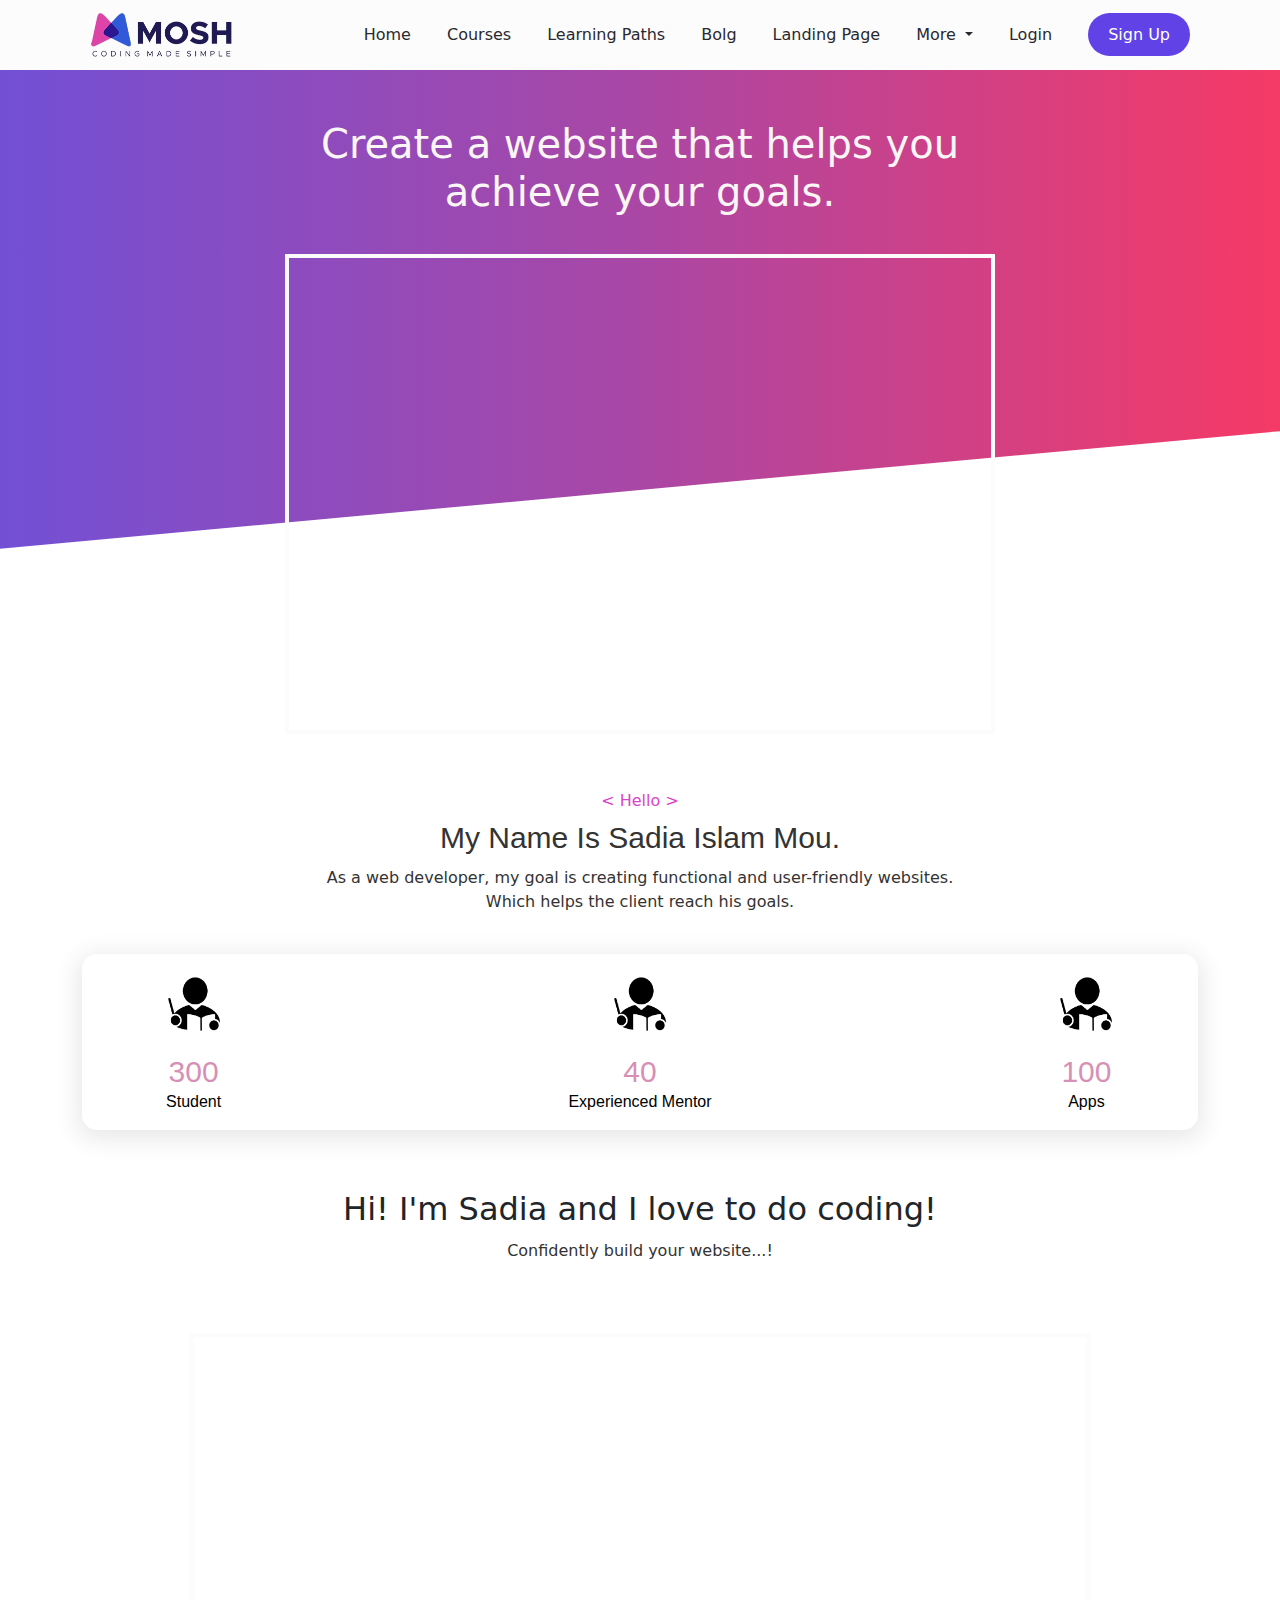
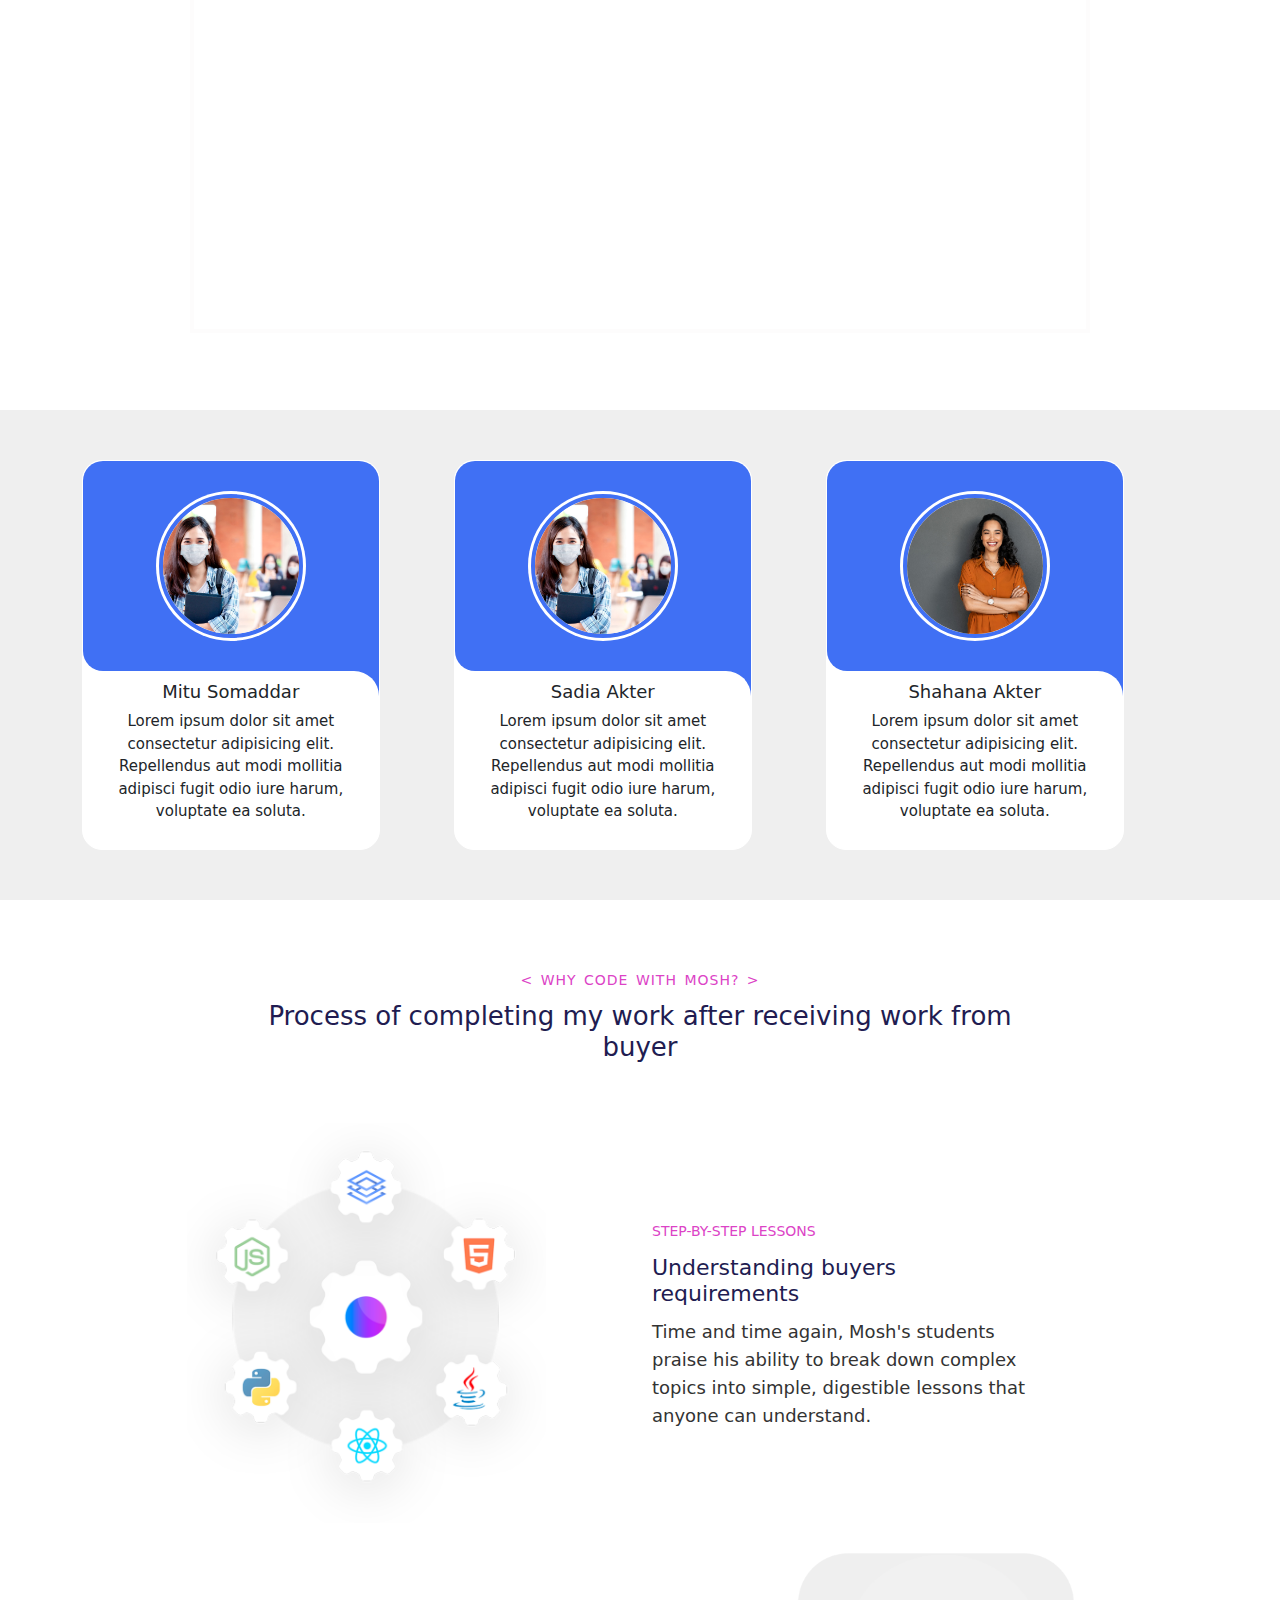
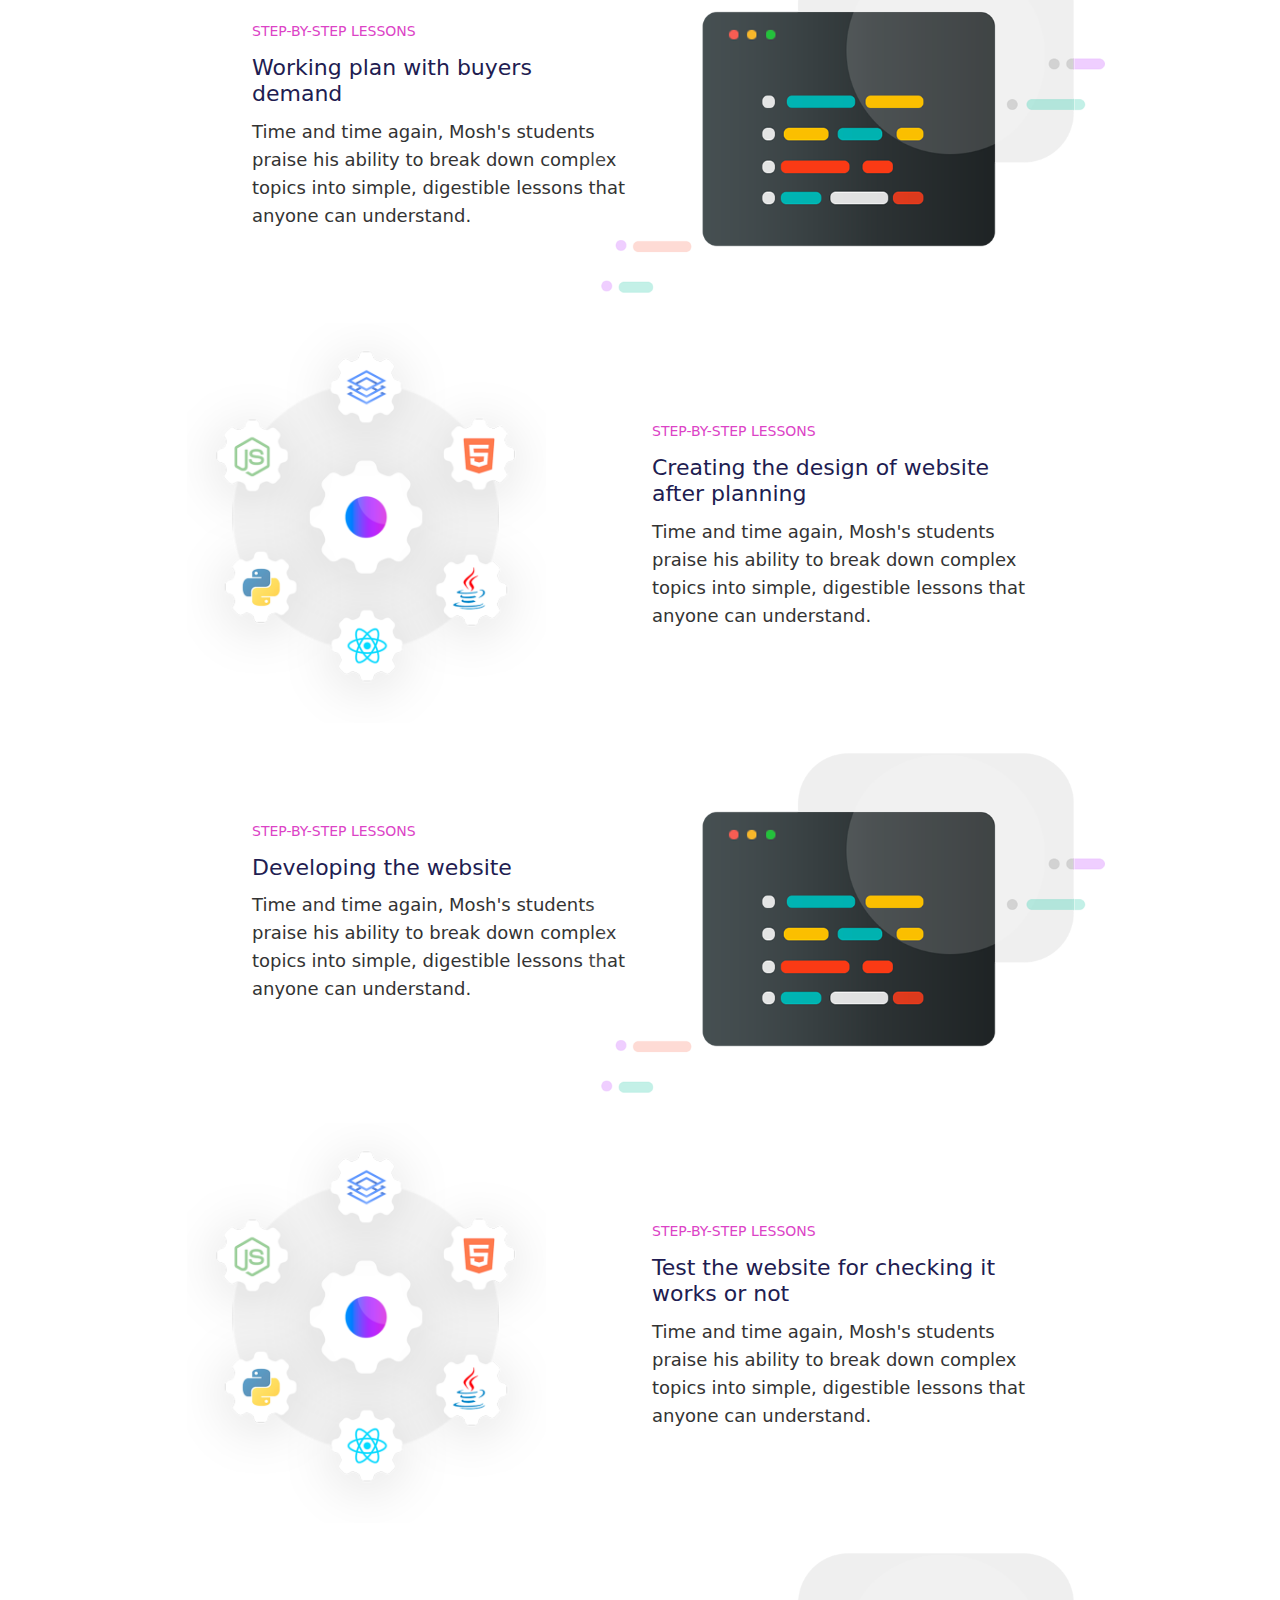
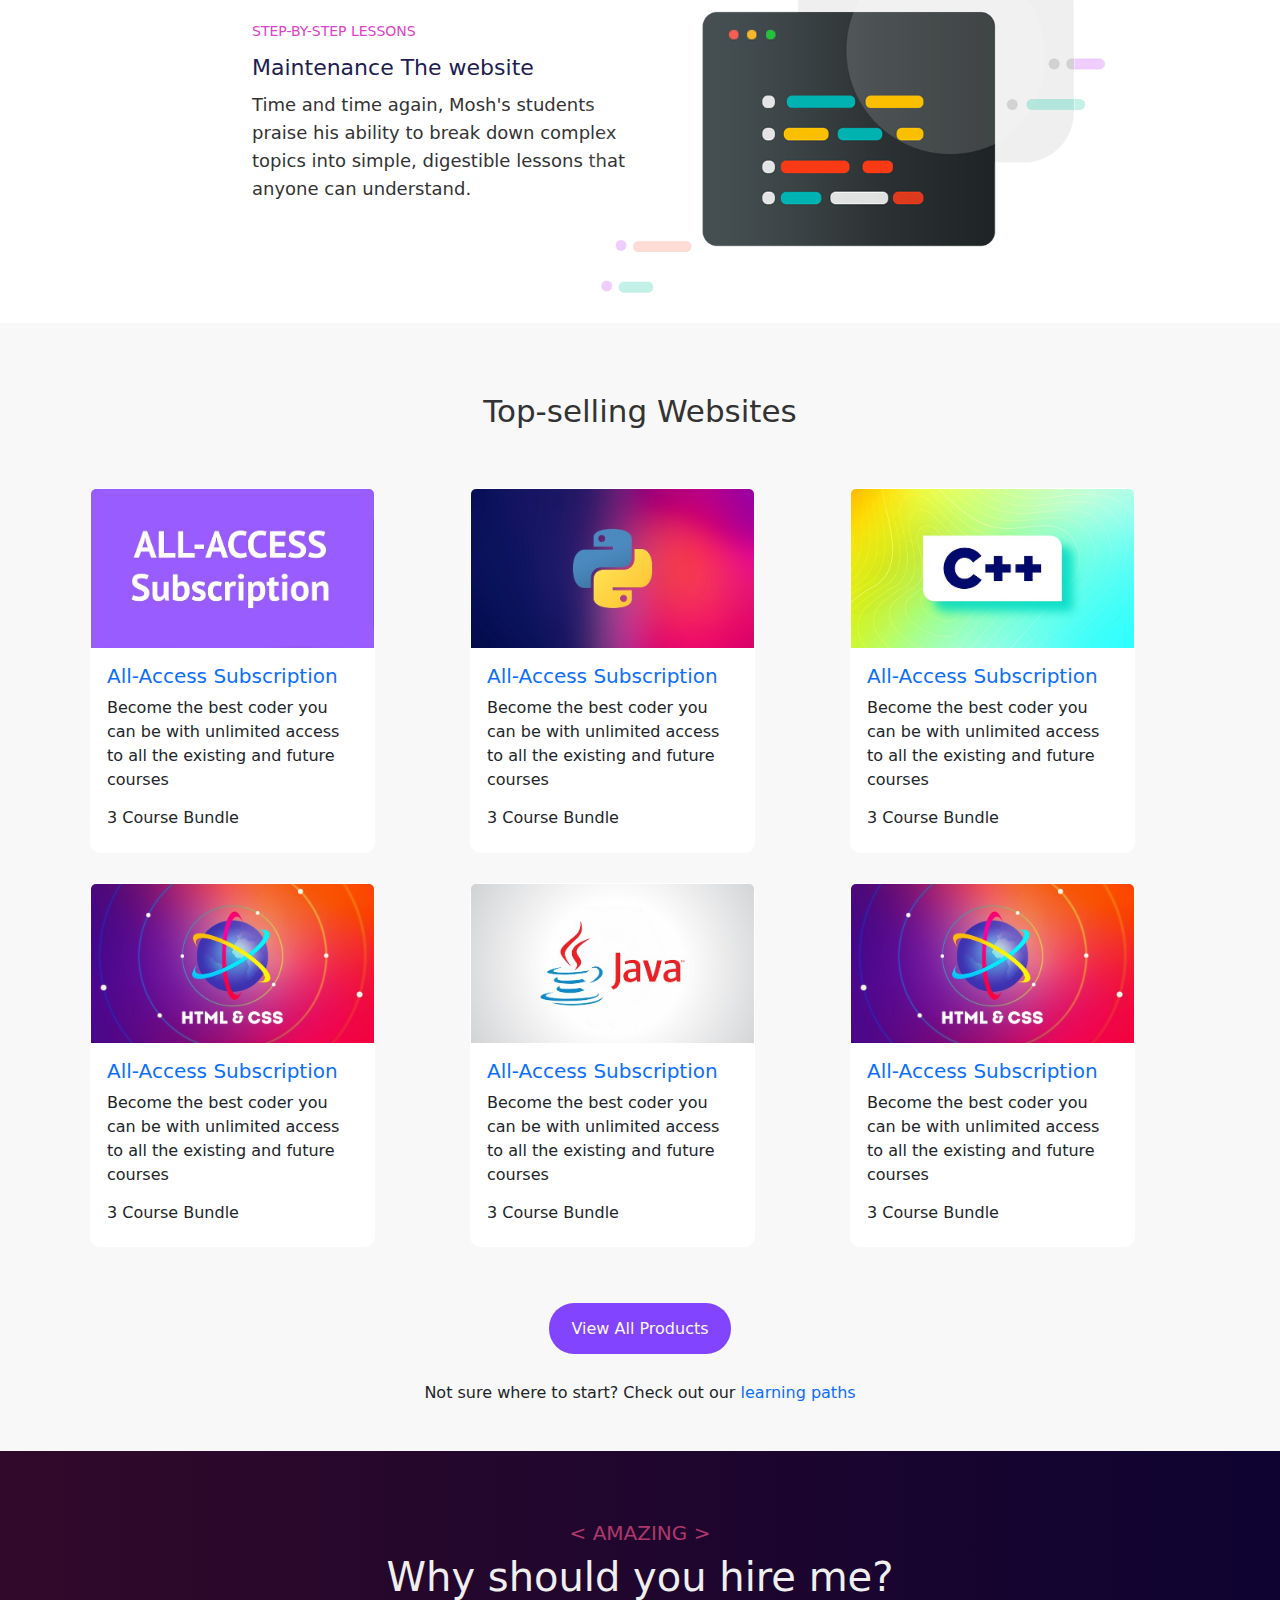
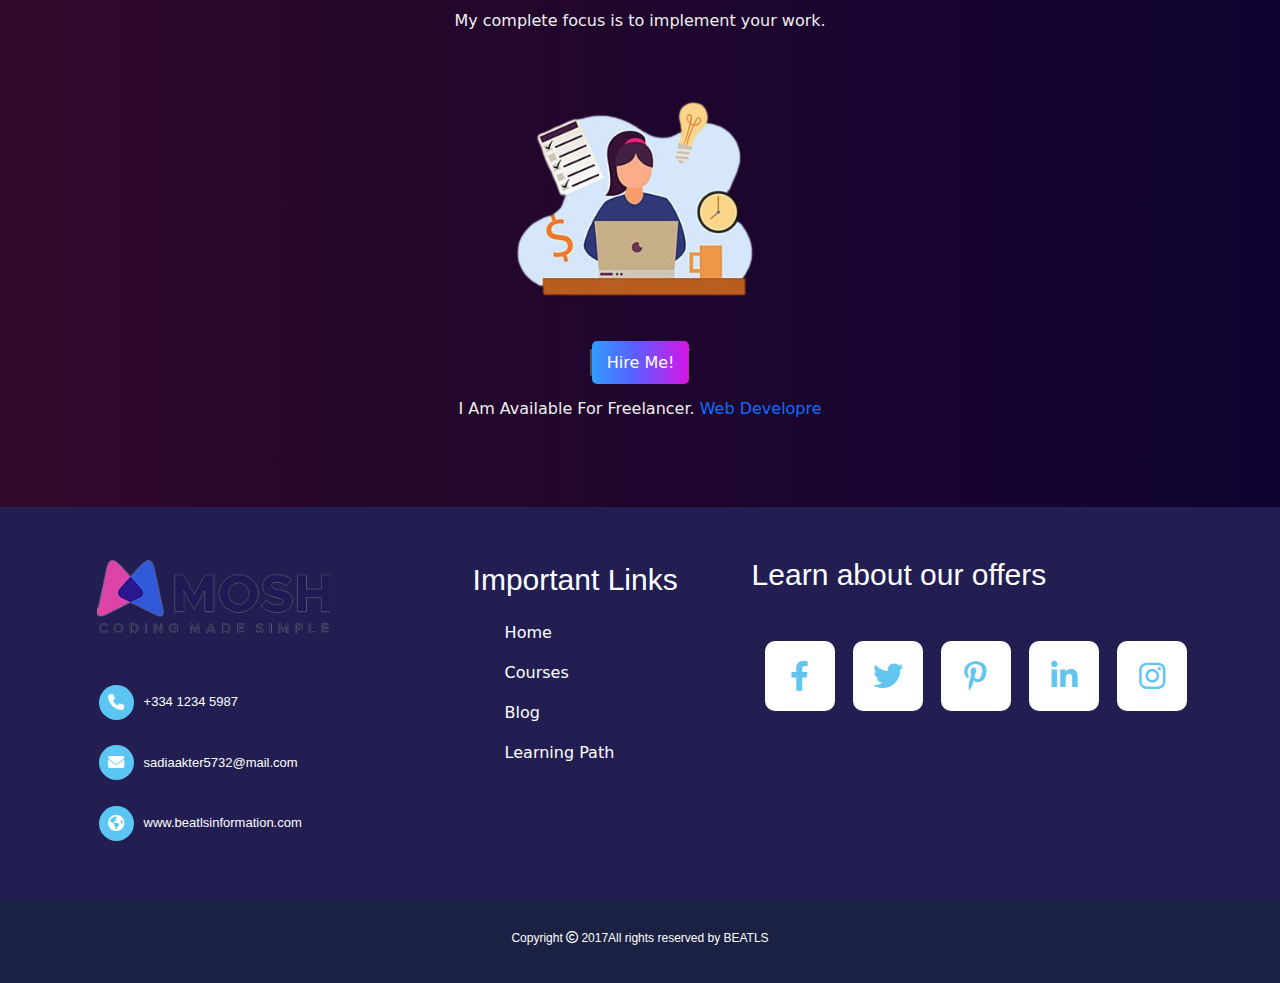
<file: index.html>
<!DOCTYPE html>
<html lang="en">
<head>
    <meta charset="UTF-8">
    <meta http-equiv="X-UA-Compatible" content="IE=edge">
    <meta name="viewport" content="width=device-width, initial-scale=1.0">
    <title>Protfolio</title>
    <link rel="stylesheet" href="./css/bootstrap.min.css">
    <link rel="stylesheet" href="./css/slick.css">
    <link rel="stylesheet" type="text/css" href="./css/style.css">
    <link rel="stylesheet" href="./css/all.min.css">
    <link rel="stylesheet" href="./css/resoinsive-index.css">
</head>
<body>
    <!------------------header part Start------------------>
    <section class="header" id="header">
    <nav class="navbar navbar-expand-lg">
            <div class="container">
              <a class="navbar-brand" href="index.html"><img src="images/navlago.png" alt="navelogo"></a>
              <button class="navbar-toggler" type="button" data-bs-toggle="collapse" data-bs-target="#navbarSupportedContent" aria-controls="navbarSupportedContent" aria-expanded="false" aria-label="Toggle navigation">
                <span class="navbar-toggler-icon"></span>
              </button>
              <div class="collapse navbar-collapse" id="navbarSupportedContent">
                <ul class="navbar-nav ms-auto mb-2 mb-lg-0">
                  <li class="nav-item">
                    <a class="nav-link active" aria-current="page" href="index.html">Home</a>
                  </li>
                  <li class="nav-item">
                    <a class="nav-link" href="courses.html">Courses</a>
                  </li>
                  <li class="nav-item">
                    <a class="nav-link" href="learning-path.html">Learning Paths</a>
                  </li>
                  <li class="nav-item">
                    <a class="nav-link" href="blog.html">Bolg</a>
                  </li>
                  <li class="nav-item">
                    <a class="nav-link" href="landing-page.html">Landing Page</a>
                  </li>
                  <li class="nav-item dropdown">
                    <a class="nav-link dropdown-toggle" href="#" role="button" data-bs-toggle="dropdown" aria-expanded="false">
                      More
                    </a>
                    <div class="drop-down">
                      <ul class="dropdown-menu">
                        <li><a class="dropdown-item" href="#">About me</a></li>
                        <li><a class="dropdown-item" href="form-1.html">Contact</a></li>
                      </ul>
                    </div>
                  </li>
                  <li class="nav-item">
                    <a class="nav-link" href="form-1.html">Login</a>
                  </li>
                 <div class="sing-up">
                  <li class="nav-item">
                    <button  class="nav-link"> <a href="form-2.html">Sign Up</a></button>
                  </li>
                 </div>
                </ul>
              </div>
            </div>
          </nav>
        </section>
<!------------------header part End------------------>

<!------------------banner part Start------------------>
 <section class="banner-part" id="banner-part">
    <div id="banner" class="banner"> </div>
    <div class="container">
      <div class="video">
        <h1>Create a website that helps you  <br> achieve your goals.</h1>
        <iframe width="710" height="480" src="https://www.youtube.com/embed/sTeoEFzVNSc" title="ChatGPT Tutorial for Developers - 38 Ways to 10x Your Productivity" frameborder="0" allow="accelerometer; autoplay; clipboard-write; encrypted-media; gyroscope; picture-in-picture; web-share" allowfullscreen></iframe> 
      </div>
    </div>
</Section>
<!------------------banner part End------------------>

<!------------------Count part Start----------------->
<section id="count_part" class="count_part">
	<div class="container">
  <div class="text">
    <h3> < Hello ></h3>
    <h1>My Name Is Sadia Islam Mou.</h1>
    <p> 
       As a web developer, my goal is creating functional and user-friendly websites. <br> Which helps the client reach his goals.
    </p>
  </div>
		<div class="main">
			<div class="items">
                <img src="images/mentor.png">
                <h1 class="counter">300</h1>
                <p>Student</p>
            </div>
            <div class="items">
                <img src="images/mentor.png">
                <h1 class="counter">40</h1>
                <p>Experienced Mentor</p>
            </div>
            <div class="items">
                <img src="images/mentor.png">
                <h1 class="counter">100</h1>
                <p>Apps</p>
            </div>
		</div>
    <div class="text">
      <h2>Hi! I'm Sadia and I love to do coding!</h2>
      <p>Confidently build your website...!</p>
    </div>
	</div>
</section>
<!------------------Count part End------------------>


<!------------------Video part Start------------------>
  <Section class="video-part">
     <div class="container"> 
    <div class="video">
      <iframe width="900" height="600" src="https://www.youtube.com/embed/sTeoEFzVNSc" title="ChatGPT Tutorial for Developers - 38 Ways to 10x Your Productivity" frameborder="0" allow="accelerometer; autoplay; clipboard-write; encrypted-media; gyroscope; picture-in-picture; web-share" allowfullscreen></iframe> 
    </div>
   </div> 
  </Section>
<!------------------Video part End------------------>


<!------------------Review part Start------------------>
<section id="review-part" class="review-part">
  <div class="container">
    <div class="review">
      <div class="col">
        <div class="card">
          <div class="image-content">
            <span class="shape"></span>
              <div class="card-image">
                <img src="./images/slide2.jpg" alt="">
              </div>
          </div>
          <div class="text-content">
            <h2>Sadia Akter</h2>
            <P>Lorem ipsum dolor sit amet consectetur adipisicing elit. Repellendus aut modi mollitia adipisci fugit odio iure harum, voluptate ea soluta.</P>
          </div>
        </div>
      </div>
      
      <div class="col">
        <div class="card">
          <div class="image-content">
            <span class="shape"></span>
              <div class="card-image">
                <img src="./images/slide1.jpg" alt="">
              </div>
          </div>
          <div class="text-content">
            <h2>Shahana Akter</h2>
            <P>Lorem ipsum dolor sit amet consectetur adipisicing elit. Repellendus aut modi mollitia adipisci fugit odio iure harum, voluptate ea soluta.</P>
          </div>
        </div>
      </div>
      
      <div class="col">
        <div class="card">
          <div class="image-content">
            <span class="shape"></span>
              <div class="card-image">
                <img src="./images/slide3.jpg" alt="">
              </div>
          </div>
          <div class="text-content">
            <h2>Shantona Akter</h2>
            <P>Lorem ipsum dolor sit amet consectetur adipisicing elit. Repellendus aut modi mollitia adipisci fugit odio iure harum, voluptate ea soluta.</P>
          </div>
        </div>
      </div>
      
      <div class="col">
        <div class="card">
          <div class="image-content">
            <span class="shape"></span>
              <div class="card-image">
                <img src="./images/slide4.jpg" alt="">
              </div>
          </div>
          <div class="text-content">
            <h2>Sumaiya Mim</h2>
            <P>Lorem ipsum dolor sit amet consectetur adipisicing elit. Repellendus aut modi mollitia adipisci fugit odio iure harum, voluptate ea soluta.</P>
          </div>
        </div>
      </div>
      
      <div class="col">
        <div class="card">
          <div class="image-content">
            <span class="shape"></span>
              <div class="card-image">
                <img src="./images/slide2.jpg" alt="">
              </div>
          </div>
          <div class="text-content">
            <h2>Suraiya Islam</h2>
            <P>Lorem ipsum dolor sit amet consectetur adipisicing elit. Repellendus aut modi mollitia adipisci fugit odio iure harum, voluptate ea soluta.</P>
          </div>
        </div>
      </div>
      
      <div class="col">
        <div class="card">
          <div class="image-content">
            <span class="shape"></span>
              <div class="card-image">
                <img src="./images/slide1.jpg" alt="">
              </div>
          </div>
          <div class="text-content">
            <h2>Tafsia Tasnim</h2>
            <P>Lorem ipsum dolor sit amet consectetur adipisicing elit. Repellendus aut modi mollitia adipisci fugit odio iure harum, voluptate ea soluta.</P>
          </div>
        </div>
      </div>
      
      <div class="col">
        <div class="card">
          <div class="image-content">
            <span class="shape"></span>
              <div class="card-image">
                <img src="./images/slide3.jpg" alt="">
              </div>
          </div>
          <div class="text-content">
            <h2>Afrin Ritu</h2>
            <P>Lorem ipsum dolor sit amet consectetur adipisicing elit. Repellendus aut modi mollitia adipisci fugit odio iure harum, voluptate ea soluta.</P>
          </div>
        </div>
      </div>
      
      <div class="col">
        <div class="card">
          <div class="image-content">
            <span class="shape"></span>
              <div class="card-image">
                <img src="./images/slide4.jpg" alt="">
              </div>
          </div>
          <div class="text-content">
            <h2>Ramisa Abantika</h2>
            <P>Lorem ipsum dolor sit amet consectetur adipisicing elit. Repellendus aut modi mollitia adipisci fugit odio iure harum, voluptate ea soluta.</P>
          </div>
        </div>
      </div>
      
      <div class="col">
        <div class="card">
          <div class="image-content">
            <span class="shape"></span>
              <div class="card-image">
                <img src="./images/slide2.jpg" alt="">
              </div>
          </div>
          <div class="text-content">
            <h2>Mitu Somaddar</h2>
            <P>Lorem ipsum dolor sit amet consectetur adipisicing elit. Repellendus aut modi mollitia adipisci fugit odio iure harum, voluptate ea soluta.</P>
          </div>
        </div>
      </div>
      
    </div>
  </div>
</section>
<!------------------Slider part End------------------>


<!------------------Working Process Start------------------>
<div class="working-process" id="working-process">
  <div class="container" style="width: 800px;">
    <div class="title">
      <p> < WHY CODE WITH MOSH? ></p>
      <h3>Process of completing my work after receiving work from buyer</h3>
    </div>
    <div class="item">
        <div class="process">  
          <div class="row">
            <div class="col-lg-6 col-md-6 col-sm-12">
              <div class="img">
                <img src="images/4.png" alt="">
              </div>
            </div>
            <div class="col-lg-6 col-md-6 col-sm-12">
              <div class="text">
                <h5>STEP-BY-STEP LESSONS</h5>
                <h4> Understanding buyers requirements</h4>
                <p>
                  Time and time again, Mosh's students praise his ability to break down complex topics into simple,
                   digestible lessons that anyone can understand.
                </p>
              </div>
            </div>
          </div>
          <div class="row">
            <div class="col-lg-6 col-md-6 col-sm-12">
              <div class="text">
                <h5>STEP-BY-STEP LESSONS</h5>
                <h4>Working plan with buyers demand</h4>
                <p>
                  Time and time again, Mosh's students praise his ability to break down complex topics into simple,
                   digestible lessons that anyone can understand.
                </p>
              </div>
            </div>
            <div class="col-lg-6 col-md-6 col-sm-12">
              <div class="img">
                <img src="images/5.png" alt="">
              </div>
            </div>
          </div>
          <div class="row">
            <div class="col-lg-6 col-md-6 col-sm-12">
              <div class="img">
                <img src="images/4.png" alt="">
              </div>
            </div>
            <div class="col-lg-6 col-md-6 col-sm-12">
              <div class="text">
                <h5>STEP-BY-STEP LESSONS</h5>
                <h4>Creating the design of website after planning</h4>
                <p>
                  Time and time again, Mosh's students praise his ability to break down complex topics into simple,
                   digestible lessons that anyone can understand.
                </p>
              </div>
            </div>
          </div>
          <div class="row">
            <div class="col-lg-6 col-md-6 col-sm-12">
              <div class="text">
                <h5>STEP-BY-STEP LESSONS</h5>
                <h4>Developing the website</h4>
                <p>
                  Time and time again, Mosh's students praise his ability to break down complex topics into simple,
                   digestible lessons that anyone can understand.
                </p>
              </div>
            </div>
            <div class="col-lg-6 col-md-6 col-sm-12">
              <div class="img">
                <img src="images/5.png" alt="">
              </div>
            </div>
          </div>
          <div class="row">
            <div class="col-lg-6 col-md-6 col-sm-12">
              <div class="img">
                <img src="images/4.png" alt="">
              </div>
            </div>
            <div class="col-lg-6 col-md-6 col-sm-12">
              <div class="text">
                <h5>STEP-BY-STEP LESSONS</h5>
                <h4>Test the website for checking it works or not</h4>
                <p>
                  Time and time again, Mosh's students praise his ability to break down complex topics into simple,
                   digestible lessons that anyone can understand.
                </p>
              </div>
            </div>
          </div>
          <div class="row">
            <div class="col-lg-6 col-md-6 col-sm-12">
              <div class="text">
                <h5>STEP-BY-STEP LESSONS</h5>
                <h4>Maintenance The website</h4>
                <p>
                  Time and time again, Mosh's students praise his ability to break down complex topics into simple,
                   digestible lessons that anyone can understand.
                </p>
              </div>
            </div>
            <div class="col-lg-6 col-md-6 col-sm-12">
              <div class="img">
                <img src="images/5.png" alt="">
              </div>
            </div>
          </div>
        </div>
    </div> 
  </div>
</div>
<!------------------------Review part End------------------>


<!------------------All Websites Start------------------>
<section class="all-website" id="all-website">
    <div class="container">
      <h1>Top-selling Websites</h1>
      <div class="all-item">
        <div class="row">
          <div class="col-lg-4 col-md-6 col-sm-12">
            <div class="card">
              <img src="images/website-1.jpg" class="card-img-top" alt="...">
              <div class="card-body">
                <h5><a href="">All-Access Subscription</a></h5>
                <p class="card-text">Become the best coder you can be with unlimited access to all the existing and future courses</p>
                <h6> 3 Course Bundle</h6>
              </div>
            </div>
          </div>
          <div class="col-lg-4 col-md-6 col-sm-12">
            <div class="card">
              <img src="images/website-2.jpg" class="card-img-top" alt="...">
              <div class="card-body">
                <h5><a href="">All-Access Subscription</a></h5>
                <p class="card-text">Become the best coder you can be with unlimited access to all the existing and future courses</p>
                <h6> 3 Course Bundle</h6>
              </div>
            </div>
          </div>
          <div class="col-lg-4 col-md-6 col-sm-12">
            <div class="card">
              <img src="images/website-3.jpg" class="card-img-top" alt="...">
              <div class="card-body">
                <h5><a href="">All-Access Subscription</a></h5>
                <p class="card-text">Become the best coder you can be with unlimited access to all the existing and future courses</p>
                <h6> 3 Course Bundle</h6>
              </div>
            </div>
          </div>
          <div class="col-lg-4 col-md-6 col-sm-12">
            <div class="card">
              <img src="images/website-4.jpg" class="card-img-top" alt="...">
              <div class="card-body">
                <h5><a href="">All-Access Subscription</a></h5>
                <p class="card-text">Become the best coder you can be with unlimited access to all the existing and future courses</p>
                <h6> 3 Course Bundle</h6>
              </div>
            </div>
          </div>
          <div class="col-lg-4 col-md-6 col-sm-12">
            <div class="card">
              <img src="images/website-5.jpg" class="card-img-top" alt="...">
              <div class="card-body">
                <h5><a href="">All-Access Subscription</a></h5>
                <p class="card-text">Become the best coder you can be with unlimited access to all the existing and future courses</p>
                <h6> 3 Course Bundle</h6>
              </div>
            </div>
          </div>
          <div class="col-lg-4 col-md-6 col-sm-12">
            <div class="card">
              <img src="images/website-4.jpg" class="card-img-top" alt="...">
              <div class="card-body">
                <h5><a href="">All-Access Subscription</a></h5>
                <p class="card-text">Become the best coder you can be with unlimited access to all the existing and future courses</p>
                <h6> 3 Course Bundle</h6>
              </div>
            </div>
          </div>
        </div>
      </div>
      <div class="button" style="padding: 40px 0px;">
        <a href="courses.html">View All Products</a>
      </div>
      <p style="text-align: center;">Not sure where to start? Check out our <a href="">  learning paths</a></p>
    </div>
</section>
<!------------------All Websites End------------------>



<!------------------Membership-part Start------------------>
<section class="membership-part" id="membership-part">
  <div class="container">
      <div class="item" >
        <h5>< AMAZING ></h5>
        <h1>Why should you hire me?</h1>
        <p>My complete focus is to implement your work.</p>
        <div class="img">
          <img src="images/buyars.png" alt="access.png" style="height: 300px;">
        </div>
             <button><a>Hire Me!</a></button>
          <p style="text-align: center;">I Am Available For Freelancer. <a href=""> Web Developre</a></p>
       </div>
    </div>
  </section>

<!------------------Membership Websites End------------------>



<!---------------------Start Footer Part--------------->
<section id="footer_part" class="footer_part">
	<div class="container">
        <div class="footer">
            <div class="footer_contactpart">
                <div class="footer_logo">
                    <img src="./images/navlago.png">
                </div>
                <div class="contact">
                    <div class="contact-icon">
                        <i class="fa-solid fa-phone"></i>
                    </div>
                    <div class="contact-text">
                        <p>+334 1234 5987</p>
                    </div>
                </div>
                <div class="contact">
                    <div class="contact-icon">
                       <a href=""> <i class="fa-solid fa-envelope"></i></a>
                    </div>
                    <div class="contact-text">
                        <p>sadiaakter5732@mail.com</p>
                    </div>
                </div>
                <div class="contact">
                    <div class="contact-icon">
                       <a href=""> <i class="fa-solid fa-earth-americas"></i></a>
                    </div>
                    <div class="contact-text">
                        <p>www.beatlsinformation.com</p>
                    </div>
                </div>
            </div>
            <div class="footer_linkspart">
             <div class="links">
                 <div class="footer-linktitle">
                      <h1>Important Links</h1>
                 </div>
						<ul>
							<a href="index.html"><li>Home</li></a>
							<a href="courses.html"><li>Courses</li></a>
							<a href="blog.html"><li>Blog</li></a>
							<a href=""><li>Learning Path</li></a>
						</ul>
					</div>
            </div>
            <div class="footer_aboutpart">
                <div class="links">
                    <div class="footer-linktitle">
                        <h1>Learn about our offers</h1>
                    </div>
                      <div class="footer_aboutpart-icon">
                      <a href="https://www.facebook.com/"><i class="fa-brands fa-facebook-f"></i></a>
                      <a href="https://twitter.com/?lang=en"><i class="fa-brands fa-twitter"></i></a>
                      <a href="https://www.pinterest.com/"><i class="fa-brands fa-pinterest-p"></i></a>
                      <a href="https://www.linkedin.com/home?originalSubdomain=bd"><i class="fa-brands fa-linkedin-in"></i></a>
                       <a href="https://www.instagram.com/"><i class="fa-brands fa-instagram"></i></a>
				          </div>
            </div>
        </div>
    </div>
</section>
<!---------------------Start Footer End--------------->


<!---------------------Start Copyright Part--------------->
<section id="copyright">
  <div class="container">
      <div class="copyright_part">
          <div class="text">
              <p>Copyright <i class="fa-regular fa-copyright"></i> 2017All rights reserved by BEATLS </p>
          </div>
      </div>
  </div>
</section>
<!---------------------End Copyright Part--------------->

    <script src="js/bootstrap.bundle.min.js"></script>
    <script src="js/jquery-1.12.4.min.js"></script>
    <script src="js/waypoints.min.js"></script>
    <script src="js/jquery.counterup.min.js"></script>
    <script src="js/slick.min.js"></script>
    <script src="js/script.js"></script>
</body>
</html>
</html>
</file>
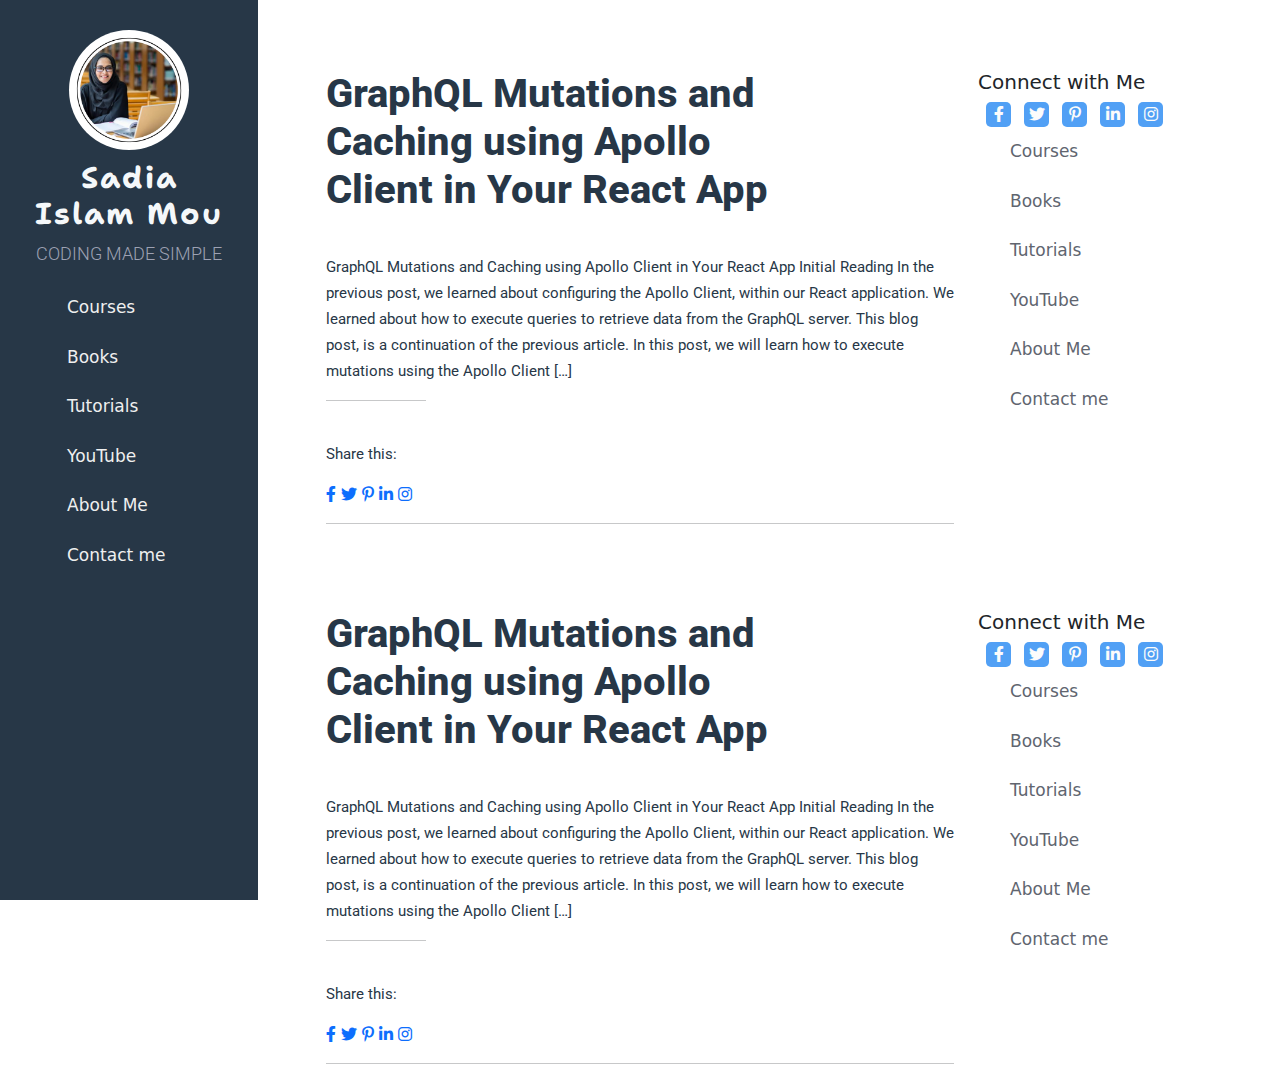
<file: blog.html>
<!DOCTYPE html>
<html lang="en">
<head>
    <meta charset="UTF-8">
    <meta http-equiv="X-UA-Compatible" content="IE=edge">
    <meta name="viewport" content="width=device-width, initial-scale=1.0">
    <title>Our Bolg</title>
    <link rel="stylesheet" href="./css/bootstrap.min.css">
    <link rel="stylesheet" type="text/css" href="./css/blog.css">
    <link rel="stylesheet" href="./css/all.min.css">
    <!--Shantell Sans--->
    <link rel="preconnect" href="https://fonts.googleapis.com">
    <link rel="preconnect" href="https://fonts.gstatic.com" crossorigin>
    <link href="https://fonts.googleapis.com/css2?family=Shantell+Sans:ital,wght@0,300;0,400;0,500;0,600;0,700;0,800;1,300;1,400;1,500;1,600;1,700;1,800&display=swap" rel="stylesheet">
    <!-- Roboto -->
    <link rel="preconnect" href="https://fonts.googleapis.com">
    <link rel="preconnect" href="https://fonts.gstatic.com" crossorigin>
    <link href="https://fonts.googleapis.com/css2?family=Roboto:ital,wght@0,100;0,300;0,400;0,500;0,700;0,900;1,100;1,300;1,400;1,500;1,700;1,900&display=swap" rel="stylesheet">
</head>
<body>
    
<!-------Blog-Part-Start------>
<section class="blog-part" id="blog-part">
        <div class="row">
            <div class="col-lg-3 col-md-6 col-md-12">
                <div class="item-1">
                 <div class="img">
                   <img src="images/mosh.png" alt="mosh.png">
                 </div>
                 <div class="text">
                  <h1>Sadia <br> Islam Mou</h1>
                  <p>CODING MADE SIMPLE</p>
                 </div>
                  <nav>
                    <ul>
                      <li><a href="#">Courses</a></li>
                      <li><a href="#">Books</a></li>
                      <li><a href="#"> Tutorials</a></li>
                      <li><a href="#">YouTube</a></li>
                      <li><a href="#">About Me</a></li>
                      <li><a href="#"> Contact me</a></li>
                    </ul>
                  </nav>
                </div>
              </div>
              <div class="col-lg-6 col-md-6 col-md-12">
                <div class="item-2">
                  <h1><a style="color: #273747;" href="">GraphQL Mutations and Caching using Apollo Client in Your React App</a></h1>
                 <p>
                  GraphQL Mutations and Caching using Apollo Client in Your React App
                  Initial Reading In the previous post, we learned about configuring the Apollo Client, within our React application.
                   We learned about how to execute queries to retrieve data from the GraphQL server. This blog post,
                    is a continuation of the previous article. In this post, we will learn how to execute mutations using the Apollo Client […]
                 </p>

                 <hr style="width: 100px;"> 
                 <p>Share this:</p>
                 <div class="icon">
                    <a href="https://www.facebook.com/"><i class="fa-brands fa-facebook-f"></i></a>
                    <a href="https://twitter.com/?lang=en"><i class="fa-brands fa-twitter"></i></a>
                    <a href="https://www.pinterest.com/"><i class="fa-brands fa-pinterest-p"></i></a>
                    <a href="https://www.linkedin.com/home?originalSubdomain=bd"><i class="fa-brands fa-linkedin-in"></i></a>
                    <a href="https://www.instagram.com/"><i class="fa-brands fa-instagram"></i></a>
                </div>
                <hr>
                </div>
              </div>
              <div class="col-lg-3 col-md-6 col-md-12">
                <div class="item-3">
                  <h5>Connect with Me</h5>
                  <div class="icon">
                      <a href="https://www.facebook.com/"><i class="fa-brands fa-facebook-f"></i></a>
                      <a href="https://twitter.com/?lang=en"><i class="fa-brands fa-twitter"></i></a>
                      <a href="https://www.pinterest.com/"><i class="fa-brands fa-pinterest-p"></i></a>
                      <a href="https://www.linkedin.com/home?originalSubdomain=bd"><i class="fa-brands fa-linkedin-in"></i></a>
                       <a href="https://www.instagram.com/"><i class="fa-brands fa-instagram"></i></a>
                </div>
                <nav>
                  <ul>
                    <li><a href="#">Courses</a></li>
                    <li><a href="#">Books</a></li>
                    <li><a href="#"> Tutorials</a></li>
                    <li><a href="#">YouTube</a></li>
                    <li><a href="#">About Me</a></li>
                    <li><a href="#"> Contact me</a></li>
                  </ul>
                </nav>
              </div>
        </div>
    </div>
          <div class="row">
            <div class="col-lg-3 col-md-6 col-md-12">
             
              </div>
              <div class="col-lg-6 col-md-6 col-md-12">
                <div class="item-2">
                  <h1><a style="color: #273747;" href="">GraphQL Mutations and Caching using Apollo Client in Your React App</a></h1>
                 <p>
                  GraphQL Mutations and Caching using Apollo Client in Your React App
                  Initial Reading In the previous post, we learned about configuring the Apollo Client, within our React application.
                   We learned about how to execute queries to retrieve data from the GraphQL server. This blog post,
                    is a continuation of the previous article. In this post, we will learn how to execute mutations using the Apollo Client […]
                 </p>

                 <hr style="width: 100px;"> 
                 <p>Share this:</p>
                 <div class="icon">
                    <a href="https://www.facebook.com/"><i class="fa-brands fa-facebook-f"></i></a>
                    <a href="https://twitter.com/?lang=en"><i class="fa-brands fa-twitter"></i></a>
                    <a href="https://www.pinterest.com/"><i class="fa-brands fa-pinterest-p"></i></a>
                    <a href="https://www.linkedin.com/home?originalSubdomain=bd"><i class="fa-brands fa-linkedin-in"></i></a>
                    <a href="https://www.instagram.com/"><i class="fa-brands fa-instagram"></i></a>
                </div>
                <hr>
                </div>
              </div>
              <div class="col-lg-3 col-md-6 col-md-12">
                <div class="item-3">
                  <h5>Connect with Me</h5>
                  <div class="icon">
                      <a href="https://www.facebook.com/"><i class="fa-brands fa-facebook-f"></i></a>
                      <a href="https://twitter.com/?lang=en"><i class="fa-brands fa-twitter"></i></a>
                      <a href="https://www.pinterest.com/"><i class="fa-brands fa-pinterest-p"></i></a>
                      <a href="https://www.linkedin.com/home?originalSubdomain=bd"><i class="fa-brands fa-linkedin-in"></i></a>
                       <a href="https://www.instagram.com/"><i class="fa-brands fa-instagram"></i></a>
                </div>
                <nav>
                  <ul>
                    <li><a href="#">Courses</a></li>
                    <li><a href="#">Books</a></li>
                    <li><a href="#"> Tutorials</a></li>
                    <li><a href="#">YouTube</a></li>
                    <li><a href="#">About Me</a></li>
                    <li><a href="#"> Contact me</a></li>
                  </ul>
                </nav>
              </div>
        </div>
    </div>
</section>
<!-------Blog-Part-End-------->

    <script src="js/bootstrap.bundle.min.js"></script>  
    <script src="js/script.js"></script>
</body>
</html>
</file>
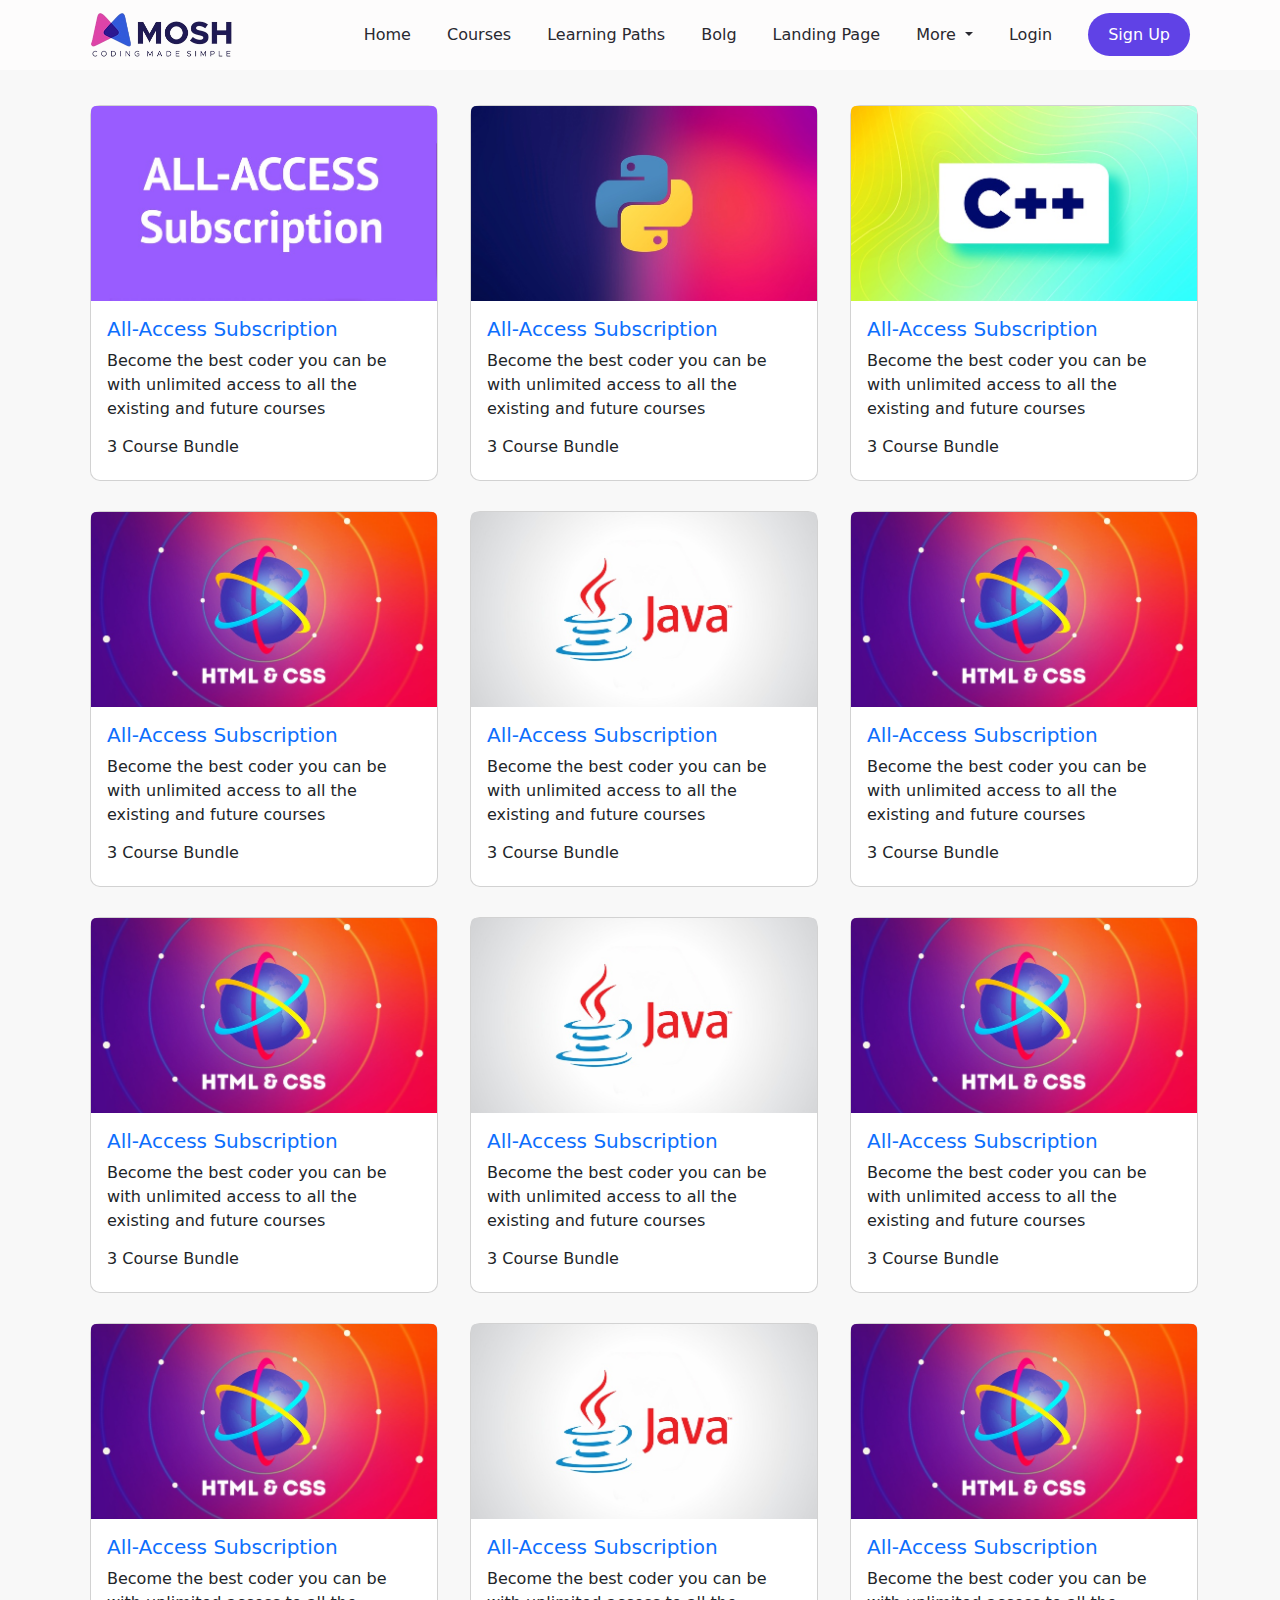
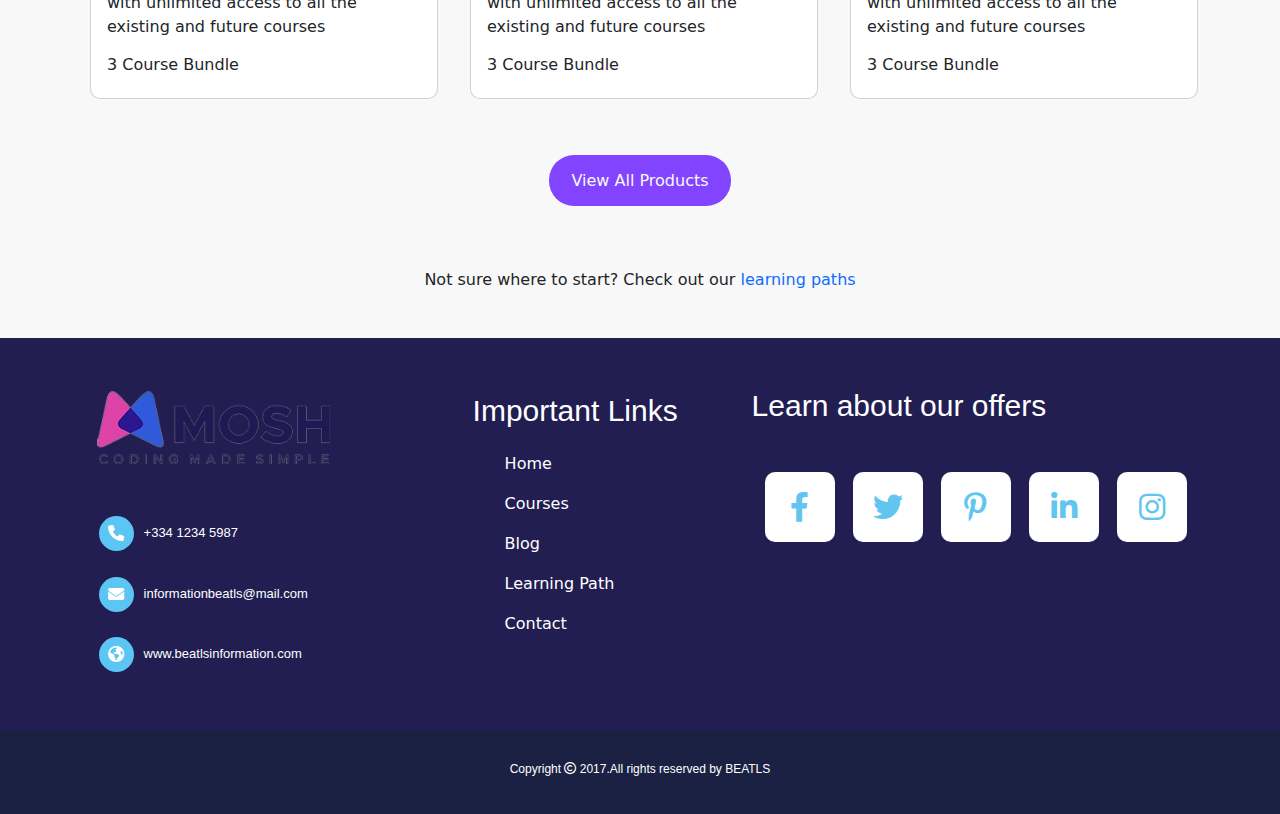
<file: courses.html>
<!DOCTYPE html>
<html lang="en">
<head>
    <meta charset="UTF-8">
    <meta http-equiv="X-UA-Compatible" content="IE=edge">
    <meta name="viewport" content="width=device-width, initial-scale=1.0">
    <title>Courses</title>
    <link rel="stylesheet" href="./css/bootstrap.min.css">
    <link rel="stylesheet" type="text/css" href="./css/courses.css">
    <link rel="stylesheet" href="./css/all.min.css">
    <!--Shantell Sans--->
    <link rel="preconnect" href="https://fonts.googleapis.com">
    <link rel="preconnect" href="https://fonts.gstatic.com" crossorigin>
    <link href="https://fonts.googleapis.com/css2?family=Shantell+Sans:ital,wght@0,300;0,400;0,500;0,600;0,700;0,800;1,300;1,400;1,500;1,600;1,700;1,800&display=swap" rel="stylesheet">
    <!-- Roboto -->
    <link rel="preconnect" href="https://fonts.googleapis.com">
    <link rel="preconnect" href="https://fonts.gstatic.com" crossorigin>
    <link href="https://fonts.googleapis.com/css2?family=Roboto:ital,wght@0,100;0,300;0,400;0,500;0,700;0,900;1,100;1,300;1,400;1,500;1,700;1,900&display=swap" rel="stylesheet">
</head>
<body>
    
 <!------------------header part Start------------------>
 <section class="header" id="header">
  <nav class="navbar navbar-expand-lg">
          <div class="container">
            <a class="navbar-brand" href="index.html"><img src="images/navlago.png" alt="navelogo"></a>
            <button class="navbar-toggler" type="button" data-bs-toggle="collapse" data-bs-target="#navbarSupportedContent" aria-controls="navbarSupportedContent" aria-expanded="false" aria-label="Toggle navigation">
              <span class="navbar-toggler-icon"></span>
            </button>
            <div class="collapse navbar-collapse" id="navbarSupportedContent">
              <ul class="navbar-nav ms-auto mb-2 mb-lg-0">
                <li class="nav-item">
                  <a class="nav-link active" aria-current="page" href="index.html">Home</a>
                </li>
                <li class="nav-item">
                  <a class="nav-link" href="courses.html">Courses</a>
                </li>
                <li class="nav-item">
                  <a class="nav-link" href="learning-path.html">Learning Paths</a>
                </li>
                <li class="nav-item">
                  <a class="nav-link" href="blog.html">Bolg</a>
                </li>
                <li class="nav-item">
                  <a class="nav-link" href="landing-page.html">Landing Page</a>
                </li>
                <li class="nav-item dropdown">
                  <a class="nav-link dropdown-toggle" href="#" role="button" data-bs-toggle="dropdown" aria-expanded="false">
                    More
                  </a>
                  <div class="drop-down">
                    <ul class="dropdown-menu">
                      <li><a class="dropdown-item" href="#">About me</a></li>
                      <li><a class="dropdown-item" href="form-1.html">Contact</a></li>
                    </ul>
                  </div>
                </li>
                <li class="nav-item">
                  <a class="nav-link" href="form-1.html">Login</a>
                </li>
               <div class="sing-up">
                <li class="nav-item">
                  <button  class="nav-link"> <a href="form-2.html">Sign Up</a></button>
                </li>
               </div>
              </ul>
            </div>
          </div>
        </nav>
      </section>
<!------------------header part End------------------>

<!------------------All Websites Start------------------>
<section class="all-website" id="all-website">
    <div class="container">
      <h1>Top-selling Websites</h1>
      <div class="all-item">
        <div class="row">
          <div class="col-lg-4 col-md-6 col-sm-12">
            <div class="card">
              <img src="images/website-1.jpg" class="card-img-top" alt="...">
              <div class="card-body">
                <h5><a href="">All-Access Subscription</a></h5>
                <p class="card-text">Become the best coder you can be with unlimited access to all the existing and future courses</p>
                <h6> 3 Course Bundle</h6>
              </div>
            </div>
          </div>
          <div class="col-lg-4 col-md-6 col-sm-12">
            <div class="card">
              <img src="images/website-2.jpg" class="card-img-top" alt="...">
              <div class="card-body">
                <h5><a href="">All-Access Subscription</a></h5>
                <p class="card-text">Become the best coder you can be with unlimited access to all the existing and future courses</p>
                <h6> 3 Course Bundle</h6>
              </div>
            </div>
          </div>
          <div class="col-lg-4 col-md-6 col-sm-12">
            <div class="card">
              <img src="images/website-3.jpg" class="card-img-top" alt="...">
              <div class="card-body">
                <h5><a href="">All-Access Subscription</a></h5>
                <p class="card-text">Become the best coder you can be with unlimited access to all the existing and future courses</p>
                <h6> 3 Course Bundle</h6>
              </div>
            </div>
          </div>
          <div class="col-lg-4 col-md-6 col-sm-12">
            <div class="card">
              <img src="images/website-4.jpg" class="card-img-top" alt="...">
              <div class="card-body">
                <h5><a href="">All-Access Subscription</a></h5>
                <p class="card-text">Become the best coder you can be with unlimited access to all the existing and future courses</p>
                <h6> 3 Course Bundle</h6>
              </div>
            </div>
          </div>
          <div class="col-lg-4 col-md-6 col-sm-12">
            <div class="card">
              <img src="images/website-5.jpg" class="card-img-top" alt="...">
              <div class="card-body">
                <h5><a href="">All-Access Subscription</a></h5>
                <p class="card-text">Become the best coder you can be with unlimited access to all the existing and future courses</p>
                <h6> 3 Course Bundle</h6>
              </div>
            </div>
          </div>
          <div class="col-lg-4 col-md-6 col-sm-12">
            <div class="card">
              <img src="images/website-4.jpg" class="card-img-top" alt="...">
              <div class="card-body">
                <h5><a href="">All-Access Subscription</a></h5>
                <p class="card-text">Become the best coder you can be with unlimited access to all the existing and future courses</p>
                <h6> 3 Course Bundle</h6>
              </div>
            </div>
          </div>
          <div class="col-lg-4 col-md-6 col-sm-12">
            <div class="card">
              <img src="images/website-4.jpg" class="card-img-top" alt="...">
              <div class="card-body">
                <h5><a href="">All-Access Subscription</a></h5>
                <p class="card-text">Become the best coder you can be with unlimited access to all the existing and future courses</p>
                <h6> 3 Course Bundle</h6>
              </div>
            </div>
          </div>
          <div class="col-lg-4 col-md-6 col-sm-12">
            <div class="card">
              <img src="images/website-5.jpg" class="card-img-top" alt="...">
              <div class="card-body">
                <h5><a href="">All-Access Subscription</a></h5>
                <p class="card-text">Become the best coder you can be with unlimited access to all the existing and future courses</p>
                <h6> 3 Course Bundle</h6>
              </div>
            </div>
          </div>
          <div class="col-lg-4 col-md-6 col-sm-12">
            <div class="card">
              <img src="images/website-4.jpg" class="card-img-top" alt="...">
              <div class="card-body">
                <h5><a href="">All-Access Subscription</a></h5>
                <p class="card-text">Become the best coder you can be with unlimited access to all the existing and future courses</p>
                <h6> 3 Course Bundle</h6>
              </div>
            </div>
          </div>
          <div class="col-lg-4 col-md-6 col-sm-12">
            <div class="card">
              <img src="images/website-4.jpg" class="card-img-top" alt="...">
              <div class="card-body">
                <h5><a href="">All-Access Subscription</a></h5>
                <p class="card-text">Become the best coder you can be with unlimited access to all the existing and future courses</p>
                <h6> 3 Course Bundle</h6>
              </div>
            </div>
          </div>
          <div class="col-lg-4 col-md-6 col-sm-12">
            <div class="card">
              <img src="images/website-5.jpg" class="card-img-top" alt="...">
              <div class="card-body">
                <h5><a href="">All-Access Subscription</a></h5>
                <p class="card-text">Become the best coder you can be with unlimited access to all the existing and future courses</p>
                <h6> 3 Course Bundle</h6>
              </div>
            </div>
          </div>
          <div class="col-lg-4 col-md-6 col-sm-12">
            <div class="card">
              <img src="images/website-4.jpg" class="card-img-top" alt="...">
              <div class="card-body">
                <h5><a href="">All-Access Subscription</a></h5>
                <p class="card-text">Become the best coder you can be with unlimited access to all the existing and future courses</p>
                <h6> 3 Course Bundle</h6>
              </div>
            </div>
          </div>
        </div>
      </div>
      <div class="button" style="padding: 40px 0px;">
        <a href="">View All Products</a>
      </div>
      <p style="text-align: center; margin-top: 35px;">Not sure where to start? Check out our <a href=""> learning paths</a></p>
    </div>
</section>
<!------------------All Websites End------------------>


<!---------------------Start Footer Part--------------->
<section id="footer_part" class="footer_part">
	<div class="container">
        <div class="footer">
            <div class="footer_contactpart">
                <div class="footer_logo">
                    <img src="./images/navlago.png">
                </div>
                <div class="contact">
                    <div class="contact-icon">
                        <i class="fa-solid fa-phone"></i>
                    </div>
                    <div class="contact-text">
                        <p>+334 1234 5987</p>
                    </div>
                </div>
                <div class="contact">
                    <div class="contact-icon">
                       <a href=""> <i class="fa-solid fa-envelope"></i></a>
                    </div>
                    <div class="contact-text">
                        <p>informationbeatls@mail.com</p>
                    </div>
                </div>
                <div class="contact">
                    <div class="contact-icon">
                       <a href=""> <i class="fa-solid fa-earth-americas"></i></a>
                    </div>
                    <div class="contact-text">
                        <p>www.beatlsinformation.com</p>
                    </div>
                </div>
            </div>
            <div class="footer_linkspart">
                <div class="links">
                 <div class="footer-linktitle">
                    <h1>Important Links</h1>
                 </div>
                 <ul>
                  <a href="index.html"><li>Home</li></a>
                  <a href="courses.html"><li>Courses</li></a>
                  <a href="blog.html"><li>Blog</li></a>
                  <a href="Learning.html"><li>Learning Path</li></a>
                  <a href="form-1.html"><li>Contact</li></a>
                </ul>
					    </div>
            </div>
            <div class="footer_aboutpart">
                <div class="links">
                    <div class="footer-linktitle">
                        <h1>Learn about our offers</h1>
                    </div>
                      <div class="footer_aboutpart-icon">
                      <a href="https://www.facebook.com/"><i class="fa-brands fa-facebook-f"></i></a>
                      <a href="https://twitter.com/?lang=en"><i class="fa-brands fa-twitter"></i></a>
                      <a href="https://www.pinterest.com/"><i class="fa-brands fa-pinterest-p"></i></a>
                      <a href="https://www.linkedin.com/home?originalSubdomain=bd"><i class="fa-brands fa-linkedin-in"></i></a>
                       <a href="https://www.instagram.com/"><i class="fa-brands fa-instagram"></i></a>
				          </div>
            </div>
        </div>
    </div>
</section>
<!---------------------Start Footer End--------------->


<!---------------------Start Copyright Part--------------->
<section id="copyright">
  <div class="container">
      <div class="copyright_part">
          <div class="text">
              <p>Copyright <i class="fa-regular fa-copyright"></i> 2017.All rights reserved by BEATLS </p>
          </div>
      </div>
  </div>
</section>
<!---------------------End Copyright Part--------------->


    <script src="js/bootstrap.bundle.min.js"></script>  
    <script src="js/script.js"></script>
</body>
</html>
</file>
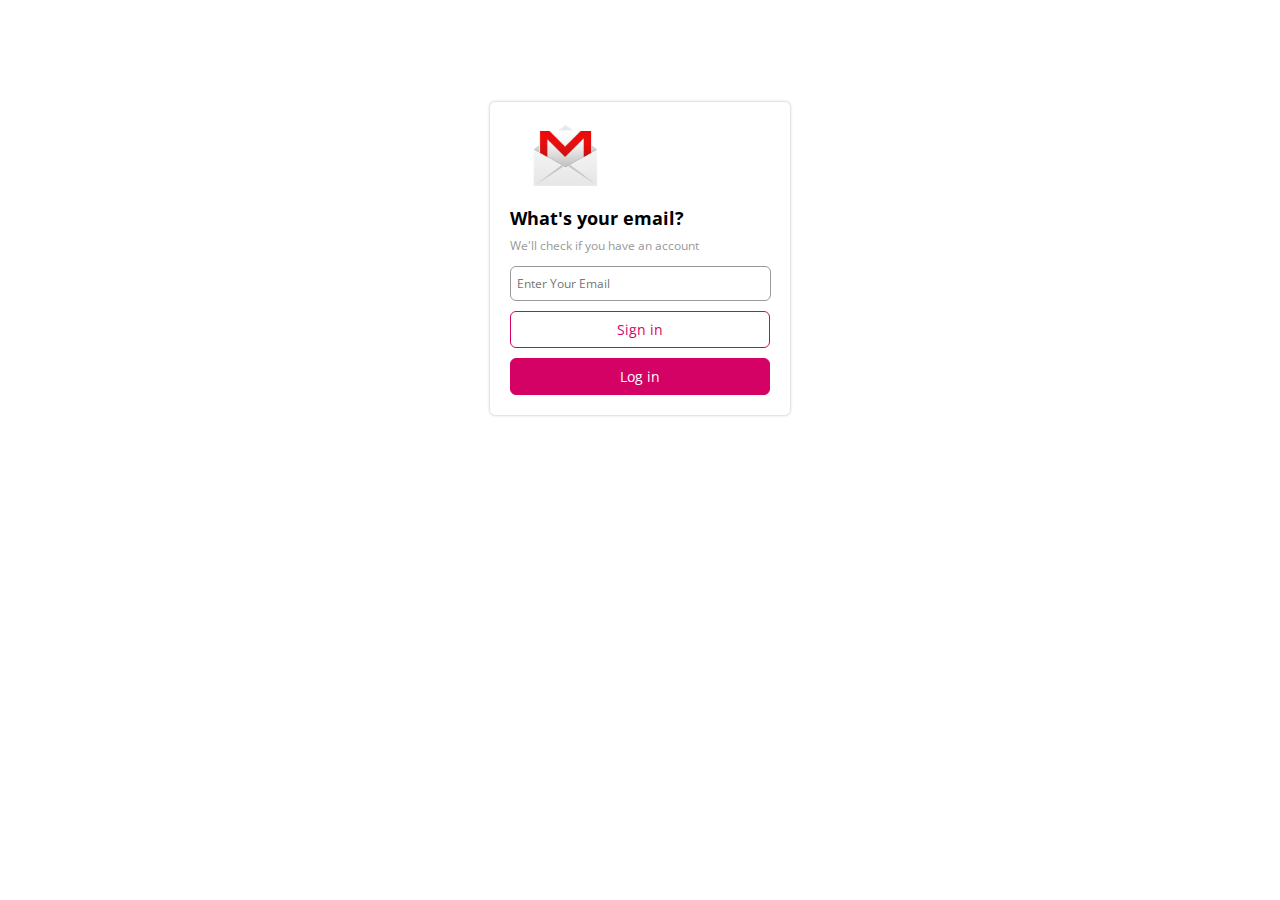
<file: form-1.html>
<!DOCTYPE html>
<html lang="en">
<head>
    <meta charset="UTF-8">
    <meta http-equiv="X-UA-Compatible" content="IE=edge">
    <meta name="viewport" content="width=device-width, initial-scale=1.0">

    <link rel="preconnect" href="https://fonts.googleapis.com">
    <link rel="preconnect" href="https://fonts.gstatic.com" crossorigin>
    <link href="https://fonts.googleapis.com/css2?family=Oleo+Script:wght@400;700&family=Open+Sans:ital,wght@0,300;0,400;0,500;0,600;0,700;0,800;1,300;1,400;1,500;1,600;1,700;1,800&family=Poppins:ital,wght@0,400;0,500;0,700;1,300;1,400;1,500;1,600&display=swap" rel="stylesheet">

   
    <link rel="stylesheet" href="css/form-1.css">
    <title>Registration from</title>
</head>
<body>
       <div class="sign-up-now">
            <img src="images/form-1.png" alt="images.png">
            <h2>What's your email?</h2>
            <p>We'll check if you have an account</p>
            <form>
               <input type="email" name="email" placeholder="Enter Your Email" id="email"> 
               <div class="sign-in"> 
                    <a href="form-2.html">Sign in</a>
                </div>
                 <a href="form-3.html">Log in</a>
            </form>
        </div>
</body>
</html>
</file>
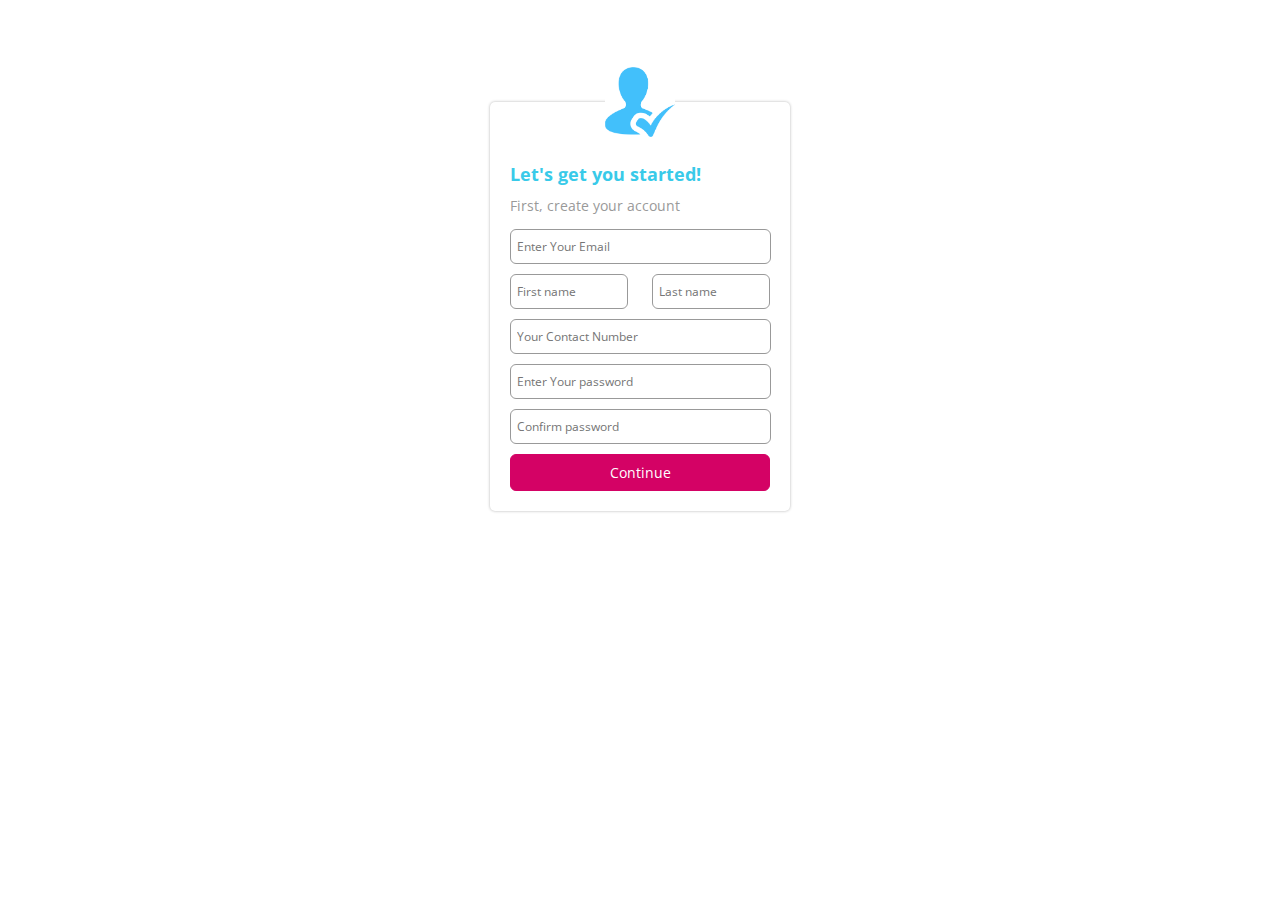
<file: form-2.html>
<!DOCTYPE html>
<html lang="en">
<head>
    <meta charset="UTF-8">
    <meta http-equiv="X-UA-Compatible" content="IE=edge">
    <meta name="viewport" content="width=device-width, initial-scale=1.0">

    <link rel="preconnect" href="https://fonts.googleapis.com">
    <link rel="preconnect" href="https://fonts.gstatic.com" crossorigin>
    <link href="https://fonts.googleapis.com/css2?family=Oleo+Script:wght@400;700&family=Open+Sans:ital,wght@0,300;0,400;0,500;0,600;0,700;0,800;1,300;1,400;1,500;1,600;1,700;1,800&family=Poppins:ital,wght@0,400;0,500;0,700;1,300;1,400;1,500;1,600&display=swap" rel="stylesheet">

   
    <link rel="stylesheet" href="css/form-2.css">
    <title>Sign up Now</title>
</head>
<body>
        <div class="sign-up-Now">
            <img src="images/form-2.png" alt="images.png">
            <h2>Let's get you started!</h2>
            <p>First, create your account</p>
            <form>
               <input type="email" name="email" placeholder="Enter Your Email" id="email"> 
               <div class="name">
                    <div class="first-name">
                        <input type="name" name="name" placeholder="First name" class="name">
                    </div>
                     <div class="last-name">
                        <input type="name" name="name" placeholder="Last name" class="name">
                    </div>
                     <div class="clr"></div>
               </div>
               <div class="number">
                    <input type="number" name="number" placeholder="Your Contact Number" class="number" >
                </div>
                <div class="password">
                    <input type="password" name="password" placeholder="Enter Your password" class="password" >
                </div>

                <div class="confirm-password">
                    <input type="password" name="password" placeholder="Confirm password" class="password" >
                </div>
                <a href="index2.html">Continue</a>
            </form>
        </div>
</body>
</html>
</file>
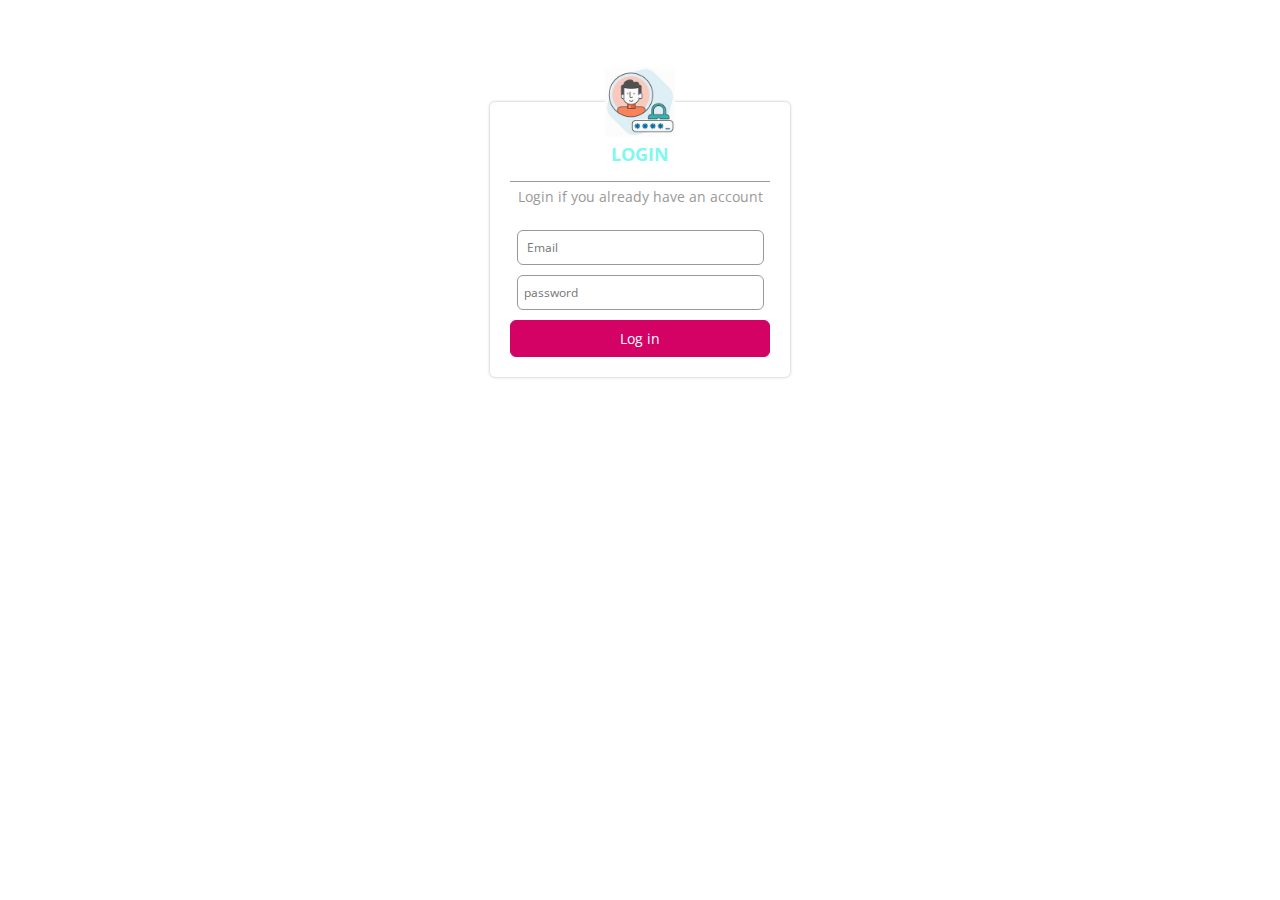
<file: form-3.html>
<!DOCTYPE html>
<html lang="en">
<head>
    <meta charset="UTF-8">
    <meta http-equiv="X-UA-Compatible" content="IE=edge">
    <meta name="viewport" content="width=device-width, initial-scale=1.0">

    <link rel="preconnect" href="https://fonts.googleapis.com">
    <link rel="preconnect" href="https://fonts.gstatic.com" crossorigin>
    <link href="https://fonts.googleapis.com/css2?family=Oleo+Script:wght@400;700&family=Open+Sans:ital,wght@0,300;0,400;0,500;0,600;0,700;0,800;1,300;1,400;1,500;1,600;1,700;1,800&family=Poppins:ital,wght@0,400;0,500;0,700;1,300;1,400;1,500;1,600&display=swap" rel="stylesheet">

   
    <link rel="stylesheet" href="css/form-3.css">
    <title>Registration from</title>
</head>
<body>
       <div class="sign-up-now">
            <img src="images/login.jpg" alt="login.jpg">
            <h2>LOGIN</h2>
            <div class="line"></div>
            <p>Login if you already have an account </p>
            <form>
               <input type="email" name="email" placeholder=" Email" id="email">
                <input type="password" name="password" placeholder="password" id="password">  
                <a href="#">Log in</a>
            </form>
        </div>
</body>
</html>
</file>
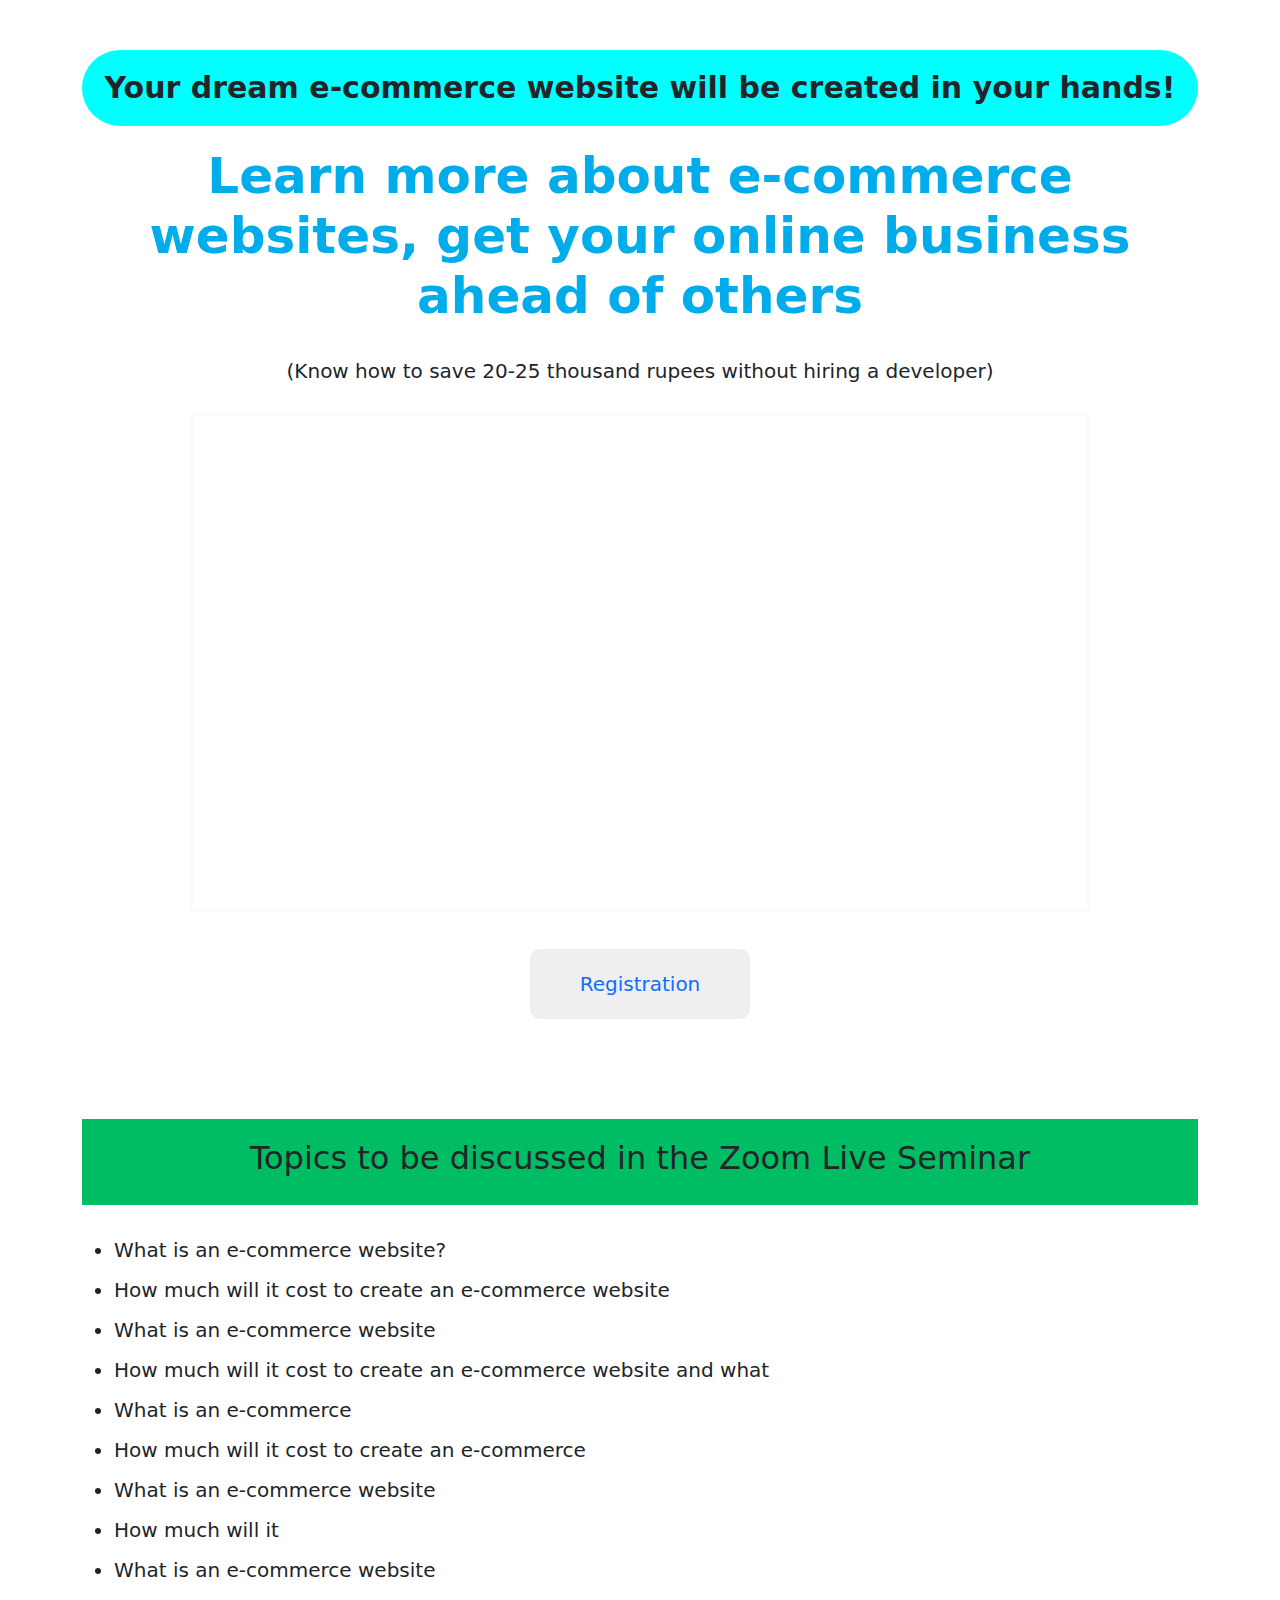
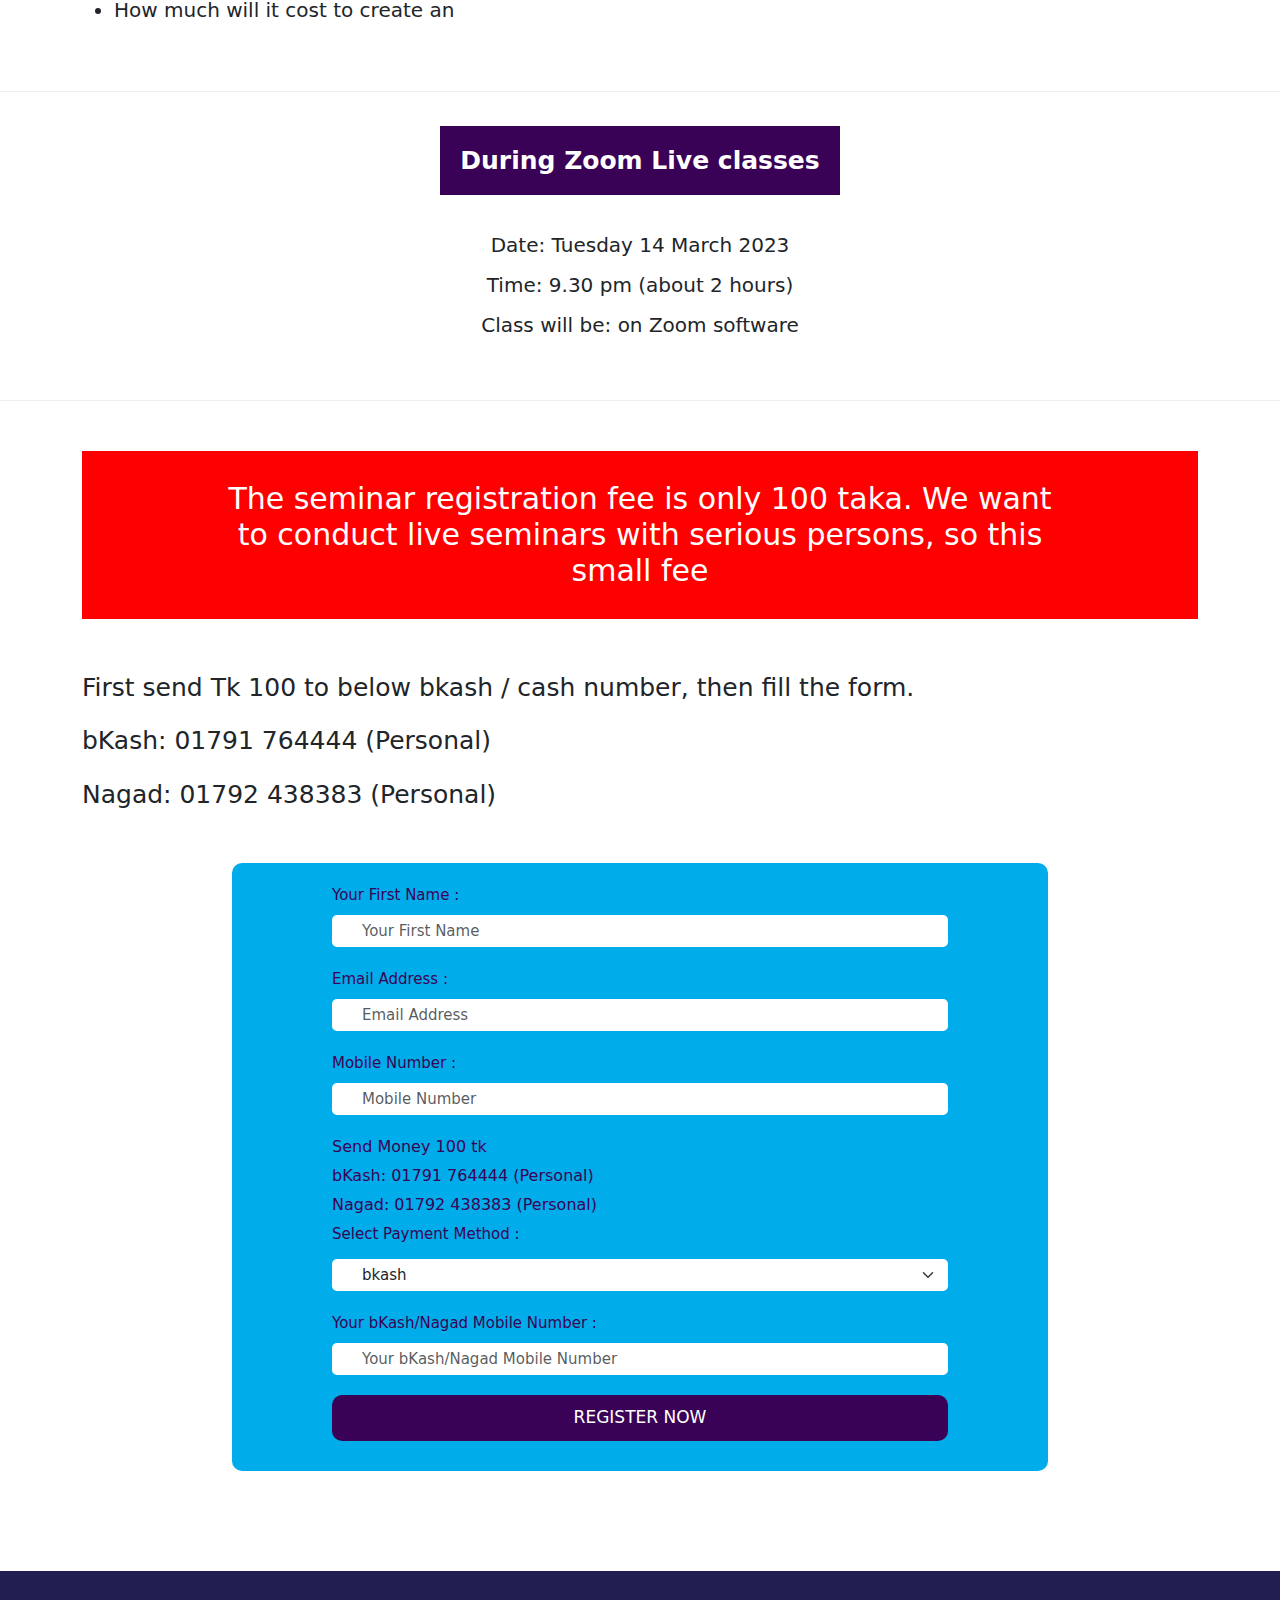
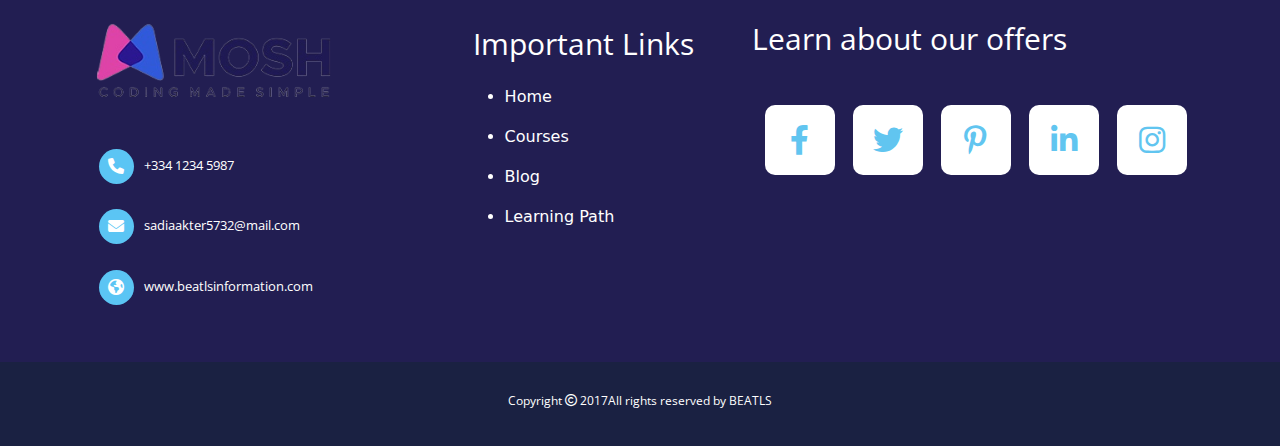
<file: landing-page.html>
<!DOCTYPE html>
<html lang="en">
<head>
    <meta charset="UTF-8">
    <meta http-equiv="X-UA-Compatible" content="IE=edge">
    <meta name="viewport" content="width=device-width, initial-scale=1.0">
    <title>Document</title>

    <link rel="preconnect" href="https://fonts.googleapis.com">
    <link rel="preconnect" href="https://fonts.gstatic.com" crossorigin>
    <link href="https://fonts.googleapis.com/css2?family=Gloock&family=Open+Sans:wght@300;400;500;600;700;800&family=Raleway:wght@100;200;300;400;500;600;700;800;900&display=swap" rel="stylesheet">

    <link rel="stylesheet" href="./css/bootstrap.min.css">
    <link rel="stylesheet" href="./css/slick.css">
    <link rel="stylesheet" href="./css/all.min.css">
    <link rel="stylesheet" href="./css/landing-page.css">
</head>
<body>
    <!------------------banner part Start------------------>
    <Section id="banner-part">
        <div class="container">
            <div class="headText">
                <h2>Your dream e-commerce website will be created in your hands!</h2>
            </div>
            <div class="tagLineText">
                <h1>Learn more about e-commerce websites, get your online business ahead of others</h1>
                <p>(Know how to save 20-25 thousand rupees without hiring a developer)</p>
            </div>
            <div class="video">
                <iframe width="900" height="500" src="https://www.youtube.com/embed/sTeoEFzVNSc" title="ChatGPT Tutorial for Developers - 38 Ways to 10x Your Productivity" frameborder="0" allow="accelerometer; autoplay; clipboard-write; encrypted-media; gyroscope; picture-in-picture; web-share" allowfullscreen></iframe> 
            </div>
            <button>
                <a href="">Registration</a>
            </button>
        </div>
    </Section>
            <!------------------banner part End------------------>



            <!------------------Seminar-discussed part End------------------>
            <section id="Seminar-discussed" class="Seminar-discussed">
                <div class="container">
                    <div class="discussed">
                        <h2>Topics to be discussed in the Zoom Live Seminar</h2>
                    </div>
                    <ul>
                        <li>What is an e-commerce website?</li>
                        <li>How much will it cost to create an e-commerce website </li>
                        <li>What is an e-commerce website</li>
                        <li>How much will it cost to create an e-commerce website and what </li>
                        <li>What is an e-commerce </li>
                        <li>How much will it cost to create an e-commerce </li>
                        <li>What is an e-commerce website</li>
                        <li>How much will it </li>
                        <li>What is an e-commerce website</li>
                        <li>How much will it cost to create an </li>
                    </ul>
                </div>
            </section>
            <!------------------Seminar-discussed part End------------------>



            <!------------------Time part End------------------>
            <section id="time-part">
                <div class="container">
                    <div class="timeTagline">
                        <span>During Zoom Live classes</span>
                    </div>
                    <div class="timeText">
                        <P>Date: Tuesday 14 March 2023</P>
                        <P>Time: 9.30 pm (about 2 hours)</P>
                        <P>Class will be: on Zoom software</P>
                    </div>
                </div>
            </section>
            <!------------------Time part End------------------>



            <!------------------Form part End------------------>
            <section id="form-part">
                <div class="container">
                    <div class="formHead">
                        <h2>The seminar registration fee is only 100 taka. We want to conduct live seminars with serious persons, so this small fee</h2>
                    </div>
                    <div class="formText">
                        <p>First send Tk 100 to below bkash / cash number, then fill the form.</p>
                        <p>bKash: 01791 764444 (Personal)</p>
                        <p>Nagad: 01792 438383 (Personal)</p>
                    </div>
                    <!-- <form>
                        Your First Name :
                        <input type="text" placeholder="First Name">
                        Email Address :
                        <input type="email" placeholder="Email Address">
                        Mobile Number :
                        <input type="number" placeholder="Mobile Number">
                        <p>Send Money 100 tk</p>
                        <p>bKash: 01791 764444 (Personal)</p>
                        <p>Nagad: 01792 438383 (Personal)</p>

                        Your bKash/Nagad Mobile Number :
                        <input type="number" placeholder="Your bKash/Nagad Mobile Number">
                        <button><a href="">REGISTER NOW</a></button>
                    </form> -->

                    <form>
                        <fieldset>
                          <div class="mb-3">
                            <label for="disabledTextInput" class="form-label">Your First Name :</label>
                            <input type="text" id="disabledTextInput" class="form-control" placeholder="Your First Name">
                          </div>
                          <div class="mb-3">
                            <label for="disabledTextInput" class="form-label">Email Address :</label>
                            <input type="email" id="disabledTextInput" class="form-control" placeholder="Email Address">
                          </div>
                          <div class="mb-3">
                            <label for="disabledTextInput" class="form-label">Mobile Number :</label>
                            <input type="number" id="disabledTextInput" class="form-control" placeholder="Mobile Number">
                          </div>
                          <p>Send Money 100 tk</p>
                          <p>bKash: 01791 764444 (Personal)</p>
                          <p>Nagad: 01792 438383 (Personal)</p>
                          <div class="mb-3">
                            <label for="Select" class="form-label">Select Payment Method :</label>
                            <select id="Select" class="form-select">
                              <option>bkash</option>
                              <option>Rocket</option>
                            </select>
                          </div>
                          <div class="mb-3">
                            <label for="disabledTextInput" class="form-label">Your bKash/Nagad Mobile Number :</label>
                            <input type="number" id="disabledTextInput" class="form-control" placeholder="Your bKash/Nagad Mobile Number">
                          </div>
                          <button type="submit" class="btn btn-primary"><a href="">REGISTER NOW</a></button>
                        </fieldset>
                      </form>

                </div>
            </section>
            <!------------------Form part End------------------>


            <!---------------------Start Footer Part--------------->
<section id="footer_part" class="footer_part">
	<div class="container">
        <div class="footer">
            <div class="footer_contactpart">
                <div class="footer_logo">
                    <img src="./images/navlago.png">
                </div>
                <div class="contact">
                    <div class="contact-icon">
                        <i class="fa-solid fa-phone"></i>
                    </div>
                    <div class="contact-text">
                        <p>+334 1234 5987</p>
                    </div>
                </div>
                <div class="contact">
                    <div class="contact-icon">
                       <a href=""> <i class="fa-solid fa-envelope"></i></a>
                    </div>
                    <div class="contact-text">
                        <p>sadiaakter5732@mail.com</p>
                    </div>
                </div>
                <div class="contact">
                    <div class="contact-icon">
                       <a href=""> <i class="fa-solid fa-earth-americas"></i></a>
                    </div>
                    <div class="contact-text">
                        <p>www.beatlsinformation.com</p>
                    </div>
                </div>
            </div>
            <div class="footer_linkspart">
             <div class="links">
                 <div class="footer-linktitle">
                      <h1>Important Links</h1>
                 </div>
						<ul>
							<a href="index.html"><li>Home</li></a>
							<a href="courses.html"><li>Courses</li></a>
							<a href="blog.html"><li>Blog</li></a>
							<a href=""><li>Learning Path</li></a>
						</ul>
					</div>
            </div>
            <div class="footer_aboutpart">
                <div class="links">
                    <div class="footer-linktitle">
                        <h1>Learn about our offers</h1>
                    </div>
                      <div class="footer_aboutpart-icon">
                      <a href="https://www.facebook.com/"><i class="fa-brands fa-facebook-f"></i></a>
                      <a href="https://twitter.com/?lang=en"><i class="fa-brands fa-twitter"></i></a>
                      <a href="https://www.pinterest.com/"><i class="fa-brands fa-pinterest-p"></i></a>
                      <a href="https://www.linkedin.com/home?originalSubdomain=bd"><i class="fa-brands fa-linkedin-in"></i></a>
                       <a href="https://www.instagram.com/"><i class="fa-brands fa-instagram"></i></a>
				          </div>
            </div>
        </div>
    </div>
</section>
<!---------------------Start Footer End--------------->


<!---------------------Start Copyright Part--------------->
<section id="copyright">
  <div class="container">
      <div class="copyright_part">
          <div class="text">
              <p>Copyright <i class="fa-regular fa-copyright"></i> 2017All rights reserved by BEATLS </p>
          </div>
      </div>
  </div>
</section>
<!---------------------End Copyright Part--------------->


            <script src="js/bootstrap.bundle.min.js"></script>
            <script src="js/jquery-1.12.4.min.js"></script>
            <script src="js/waypoints.min.js"></script>
            <script src="js/jquery.counterup.min.js"></script>
            <script src="js/slick.min.js"></script>
</body>
</html>
</file>
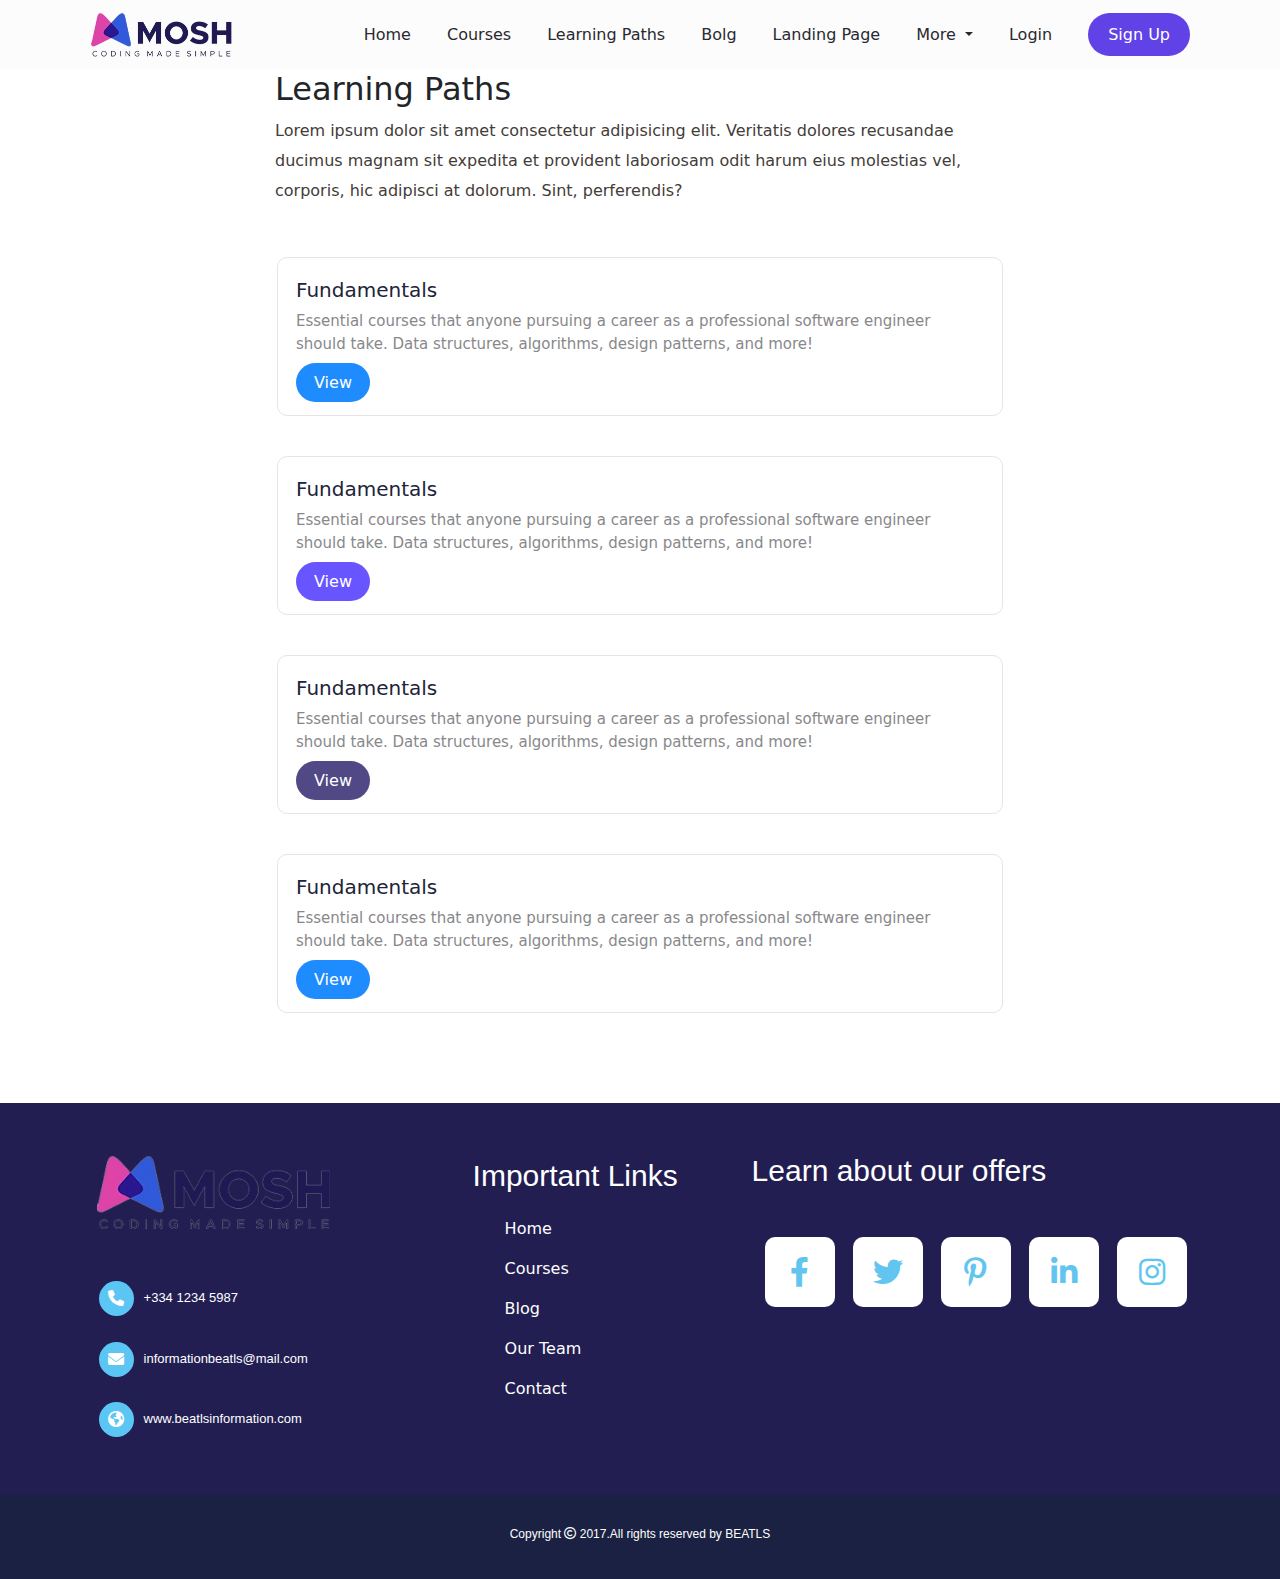
<file: learning-path.html>
<!DOCTYPE html>
<html lang="en">
<head>
    <meta charset="UTF-8">
    <meta http-equiv="X-UA-Compatible" content="IE=edge">
    <meta name="viewport" content="width=device-width, initial-scale=1.0">
    <title>Courses</title>
    <link rel="stylesheet" href="./css/bootstrap.min.css">
    <link rel="stylesheet" type="text/css" href="./css/learning-path.css">
    <link rel="stylesheet" href="./css/all.min.css">
    <!--Shantell Sans--->
    <link rel="preconnect" href="https://fonts.googleapis.com">
    <link rel="preconnect" href="https://fonts.gstatic.com" crossorigin>
    <link href="https://fonts.googleapis.com/css2?family=Shantell+Sans:ital,wght@0,300;0,400;0,500;0,600;0,700;0,800;1,300;1,400;1,500;1,600;1,700;1,800&display=swap" rel="stylesheet">
    <!-- Roboto -->
    <link rel="preconnect" href="https://fonts.googleapis.com">
    <link rel="preconnect" href="https://fonts.gstatic.com" crossorigin>
    <link href="https://fonts.googleapis.com/css2?family=Roboto:ital,wght@0,100;0,300;0,400;0,500;0,700;0,900;1,100;1,300;1,400;1,500;1,700;1,900&display=swap" rel="stylesheet">
</head>
<body>
    
 <!------------------header part Start------------------>
 <section class="header" id="header">
  <nav class="navbar navbar-expand-lg">
          <div class="container">
            <a class="navbar-brand" href="index.html"><img src="images/navlago.png" alt="navelogo"></a>
            <button class="navbar-toggler" type="button" data-bs-toggle="collapse" data-bs-target="#navbarSupportedContent" aria-controls="navbarSupportedContent" aria-expanded="false" aria-label="Toggle navigation">
              <span class="navbar-toggler-icon"></span>
            </button>
            <div class="collapse navbar-collapse" id="navbarSupportedContent">
              <ul class="navbar-nav ms-auto mb-2 mb-lg-0">
                <li class="nav-item">
                  <a class="nav-link active" aria-current="page" href="index.html">Home</a>
                </li>
                <li class="nav-item">
                  <a class="nav-link" href="courses.html">Courses</a>
                </li>
                <li class="nav-item">
                  <a class="nav-link" href="learning-path.html">Learning Paths</a>
                </li>
                <li class="nav-item">
                  <a class="nav-link" href="blog.html">Bolg</a>
                </li>
                <li class="nav-item">
                  <a class="nav-link" href="landing-page.html">Landing Page</a>
                </li>
                <li class="nav-item dropdown">
                  <a class="nav-link dropdown-toggle" href="#" role="button" data-bs-toggle="dropdown" aria-expanded="false">
                    More
                  </a>
                  <div class="drop-down">
                    <ul class="dropdown-menu">
                      <li><a class="dropdown-item" href="#">About me</a></li>
                      <li><a class="dropdown-item" href="form-1.html">Contact</a></li>
                    </ul>
                  </div>
                </li>
                <li class="nav-item">
                  <a class="nav-link" href="form-1.html">Login</a>
                </li>
               <div class="sing-up">
                <li class="nav-item">
                  <button  class="nav-link"> <a href="form-2.html">Sign Up</a></button>
                </li>
               </div>
              </ul>
            </div>
          </div>
        </nav>
      </section>
<!------------------header part End------------------>

<!------------------Start Learning Path------------------>
<section class="learning-path" id="learning-path">
  <div class="container" style="width: 750px;">
    <div class="row">
      <div class="header">
        <div class="col-lg-12">
          <h2>Learning Paths</h2>
         <p>
             Lorem ipsum dolor sit amet consectetur adipisicing elit.
              Veritatis dolores recusandae ducimus magnam sit expedita
               et provident laboriosam odit harum eius molestias vel,
              corporis, hic adipisci at dolorum. Sint, perferendis?
           </p>
       </div>
      </div>
    </div>
    <div class="row">
      <div class="col-lg-12">
        <div class="item">
          <h5>Fundamentals</h5>
        <p>
          Essential courses that anyone pursuing a career as a professional software engineer should take. Data structures, algorithms, design patterns, and more!
        </p>
        <div class="button"> <a href="">View</a></div>
        </div>
      </div>
      <div class="col-lg-12">
        <div class="item">
          <h5>Fundamentals</h5>
        <p>
          Essential courses that anyone pursuing a career as a professional software engineer should take. Data structures, algorithms, design patterns, and more!
        </p>
        <div class="button"><a  style="background: #6955ff;" href="">View</a></div>
        </div>
      </div>
      <div class="col-lg-12">
        <div class="item">
          <h5>Fundamentals</h5>
        <p>
          Essential courses that anyone pursuing a career as a professional software engineer should take. Data structures, algorithms, design patterns, and more!
        </p>
        <div class="button"><a style="background: #504985;" href="">View</a></div>
        </div>
      </div>
      <div class="col-lg-12">
        <div class="item">
          <h5>Fundamentals</h5>
        <p>
          Essential courses that anyone pursuing a career as a professional software engineer should take. Data structures, algorithms, design patterns, and more!
        </p>
        <div class="button"> <a href="">View</a></div>
        </div>
      </div>
    </div>
  </div>
</section>

<!------------------End Learning Path------------------>


<!---------------------Start Footer Part--------------->
<section id="footer_part" class="footer_part">
	<div class="container">
        <div class="footer">
            <div class="footer_contactpart">
                <div class="footer_logo">
                    <img src="./images/navlago.png">
                </div>
                <div class="contact">
                    <div class="contact-icon">
                        <i class="fa-solid fa-phone"></i>
                    </div>
                    <div class="contact-text">
                        <p>+334 1234 5987</p>
                    </div>
                </div>
                <div class="contact">
                    <div class="contact-icon">
                       <a href=""> <i class="fa-solid fa-envelope"></i></a>
                    </div>
                    <div class="contact-text">
                        <p>informationbeatls@mail.com</p>
                    </div>
                </div>
                <div class="contact">
                    <div class="contact-icon">
                       <a href=""> <i class="fa-solid fa-earth-americas"></i></a>
                    </div>
                    <div class="contact-text">
                        <p>www.beatlsinformation.com</p>
                    </div>
                </div>
            </div>
            <div class="footer_linkspart">
                <div class="links">
                 <div class="footer-linktitle">
                    <h1>Important Links</h1>
                 </div>
                 <ul>
                  <a href="index.html"><li>Home</li></a>
                  <a href="courses.html"><li>Courses</li></a>
                  <a href="blog.html"><li>Blog</li></a>
                  <a href="Learning.html"><li>Our Team</li></a>
                  <a href="form-1.html"><li>Contact</li></a>
                </ul>
					    </div>
            </div>
            <div class="footer_aboutpart">
                <div class="links">
                    <div class="footer-linktitle">
                        <h1>Learn about our offers</h1>
                    </div>
                      <div class="footer_aboutpart-icon">
                      <a href="https://www.facebook.com/"><i class="fa-brands fa-facebook-f"></i></a>
                      <a href="https://twitter.com/?lang=en"><i class="fa-brands fa-twitter"></i></a>
                      <a href="https://www.pinterest.com/"><i class="fa-brands fa-pinterest-p"></i></a>
                      <a href="https://www.linkedin.com/home?originalSubdomain=bd"><i class="fa-brands fa-linkedin-in"></i></a>
                       <a href="https://www.instagram.com/"><i class="fa-brands fa-instagram"></i></a>
				          </div>
            </div>
        </div>
    </div>
</section>
<!---------------------Start Footer End--------------->


<!---------------------Start Copyright Part--------------->
<section id="copyright">
  <div class="container">
      <div class="copyright_part">
          <div class="text">
              <p>Copyright <i class="fa-regular fa-copyright"></i> 2017.All rights reserved by BEATLS </p>
          </div>
      </div>
  </div>
</section>
<!---------------------End Copyright Part--------------->


    <script src="js/bootstrap.bundle.min.js"></script>  
    <script src="js/script.js"></script>
</body>
</html>
</file>
<file: css/style.css>
*{
    margin: 0;
    padding: 0;
    box-sizing: border-box;
}
.container{
    width: 1320px;
    margin: 0 auto;
}
ul,ol{
    list-style: none;
}
a{
    text-decoration: none;
}
/* -------------header part Start-------------- */
#header{
    background: #fdfcfc !important;
    width: 100%;
    position: fixed;
    z-index: 1000;
}
.navbar-brand img{
    height:60px; 
}
nav{
    padding: 0px !important;
}
nav ul li a{
	font-size: 16px;
	color: #292930 !important;
    margin-left: 20px; 
}
nav ul li a:hover{
    color: #808088 !important;
    
}
.sing-up button{
    border: none;
    background: none;
}
.sing-up button a{
    background: #6042e6;
    padding: 12px 20px;
    color: #ffffff !important;
    border-radius:25px;
 }
  .sing-up button a:hover{
    color: #ffffff !important;
 } 
 .drop-down ul li a{
    margin-left: 0px !important;
 }
/* -------------header part End-------------- */


/* -------------Banner part Start-------------- */
#banner-part .banner{
    height: 560px;
    background: linear-gradient(90deg,#7250d5 0,#aa47a5 50%,#f43a67 99%);
    clip-path: polygon(0 0, 100% 0, 100% 77%, 0 98%);
}
#banner-part .video h1{
    color: #faf6f6;
    text-align: center;
     padding: 80px 0px 30px 0px;
     text-decoration: dashed;
} 
#banner-part .video{
    text-align: center;
    margin-top: -520px;
    position: relative;
}
#banner-part .video iframe{
    border: 4px solid #fdfcfc;
}
/* -------------Banner part End-------------- */

/* -------------Count-part part Start-------------- */
#count_part{
	margin-bottom: 70px;
}
#count_part .main{
	width: 100%;
	background: #fff;
	box-shadow: 0px 5px 25px 5px rgba(0,0,0,0.09);
	padding-top: 20px;
	display: flex;
	justify-content: space-between;
	text-align: center;
	border-radius: 15px;
    margin: 40px 0px 60px 0px;
}
#count_part .main .items{
	width: 20%;
}
#count_part .main .items img{
	height: 70px;
	width: 70px;
}
#count_part .main .items h1{
	color: #d790b5;
	margin: 10px 0 0 0;
    font-size: 30px;
	font-family: 'Open Sans', sans-serif;
}
#count_part .main .items p{
	color: #000;
	font-family: 'Open Sans', sans-serif;
}
#count_part .text{
    text-align: center;
}
#count_part .text h3{
    text-align: center;
    color: #dc43c6;
    font-size: 16px;
    margin-top: 50px;
}
#count_part .text h1{
    text-align: center;
    color:#333;
    font-family: 'Franklin Gothic Medium', 'Arial Narrow', Arial, sans-serif;
    font-size: 30px;
    margin-top: 10px;
}
#count_part .text p{
    text-align: center;
    color:#333;
    font-size: 16px;
    margin-top: 10px;
}
/* -------------Count-part part End-------------- */

/* -------------Video part Start-------------- */
.video-part{
    display: flex;
    align-items: center;
    justify-content: center;
    margin-bottom: 70px;
    text-align: center;
   
}
.video-part iframe{
    border: 4px solid #fdfcfc;
}
/* ------------------Video part End-------------- */

/* ------------------Review Part Start------------------*/

#review-part{
    background-color: #efefef;
    padding: 50px;
}

.card{
    width: 80%;
    border-radius: 20px;
    background: #fff;
    border-color: #fff;
}
.image-content{
     border-radius: 20px 20px 0 20px;
     background: #4070f4;
     padding: 30px 0px;
     box-sizing: border-box;
     display: flex;
     align-items: center;
     flex-direction: column;
     position: relative;
}
.shape::before,
.shape::after
{
    position: absolute;
    content: '';
    right: 0;
    bottom: -40px;
    height: 40px;
    width: 40px;
    background: #4070f4;

}
.shape::after{
    border-radius: 0 25px 0 0;
    background-color: #fff;
}
.card-image{
    height: 150px;
    width: 150px;
    background: rgb(255, 255, 255);
    border-radius: 50%;
    padding: 3px;
}
.card-image img{
    height: 100%;
    width: 100%;
    object-fit: cover;
    border-radius: 50%;
    border: 4px solid #4070f4;
}
.text-content{
    padding: 10px;
    box-sizing: border-box;
    text-align: center;
}
.text-content h2{
    font-size: 18px;
    font-weight: 500;
}
.text-content p{
    font-size: 15px;
}
/* ------------------Review Part End------------------*/

/* -----------------working-process Start-------------- */
#working-process .title{
    text-align: center;
}
#working-process .title p{
    font-size: 14px;
    color: #dc43c6;
    margin: 10px 0px;
    letter-spacing: 1px;
    word-spacing: 2px;
    margin-top: 70px;
}
#working-process .title h3{
    color: #211c51;
    font-size: 26px;
    margin-bottom: 60px;
}
#working-process .item .process .text{
    margin-top: 100px;
}
#working-process .item .process .text h5{
    font-size: 14px;
    color: #dc43c6;
   margin-bottom: 15px;
}
#working-process .item .process .text h4{
    font-size: 22px;
    color: #211c51;
    margin: 10px 0px;
   
}
#working-process .item .process .text p{
    font-size: 18px;
    color: #333;
    line-height: 28px;
}

#working-process .item .process .img img{
    height: 400px;
    margin-left: -65px;
}

/* -------------working-process End-------------- */


/* -------------All Websites Start-------------- */
#all-website{
    background: #f8f8f8;
    padding-bottom: 30px;
}
#all-website .all-item .card{
    border-radius: 10px;
    margin-bottom: 30px;
    margin-left: 8px;
}
#all-website h1{
    color: #333;
    text-align: center;
    font-weight: 200;
    font-size: 31px;
    padding: 70px 0px 50px 0px;
}
#all-website .button{
    text-align: center;
}
#all-website .button a{
    padding: 16px 22px;
    background: #8244FF;
    border-radius: 25px;
    color: #f8f8f8;
    
}
/* -------------All Websites Start End---------*/

/* -------------Membership-part Start------------- */
#membership-part{
    padding: 70px 0px;
    background: linear-gradient(90deg,#31092a,#0e0331);
}
#membership-part .item .img{
    text-align: center;
}
#membership-part .item button{
    margin-left: 45.5%;
    margin-bottom: 20px;
}
#membership-part .item button a{
    padding: 12px 15px;
    border-radius: 5px;
    background: linear-gradient(90deg,#339cff,#5960ff 43%,#d713e6);
    color: #fff;
    text-align: center;
}
#membership-part .item h5{
   text-align: center;
   color: #ad386b;
}
#membership-part .item h1{
    text-align: center;
    color: #efefef;
 }
 #membership-part .item p{
    text-align: center;
    color: #efefef;
 }
/* -------------Membership-part Start------------- */


/* -------------Footer-part Start------------- */

.footer_part{
    background:#221e52;
    padding: 40px 0px;
    box-sizing: border-box;
}
.footer_part .footer{
    display: flex;
    justify-content: space-between;
}
.footer_part .footer .footer_contactpart .footer_logo img{
    height: 100px;
    margin-bottom: 30px;
}
.footer_part .footer .footer_contactpart{
    width: 35%;
}
.footer_part .footer .footer_contactpart .contact{
    display: flex;
    justify-content: center;
    align-items: center;
    margin-bottom: 10px;
}
.footer_part .footer_contactpart .contact .contact-icon i{
	height: 35px;
	width: 35px;
	line-height: 35px;
	text-align: center;
	border-radius: 50%;
	background: #5bc5f4;
	color: #fff;
}
.footer_part .footer_contactpart .contact .contact-text{
	width: 80%;
	color: #f1f1f1;
	margin-left: 10px;
	margin-top: 15px;
	
}
.footer_part .footer_contactpart .contact .contact-text p{
	font-family: 'Open Sans', sans-serif;
	font-weight: 400;
	font-size: 13px;
    color: #ffffff;
}
.footer_part .footer .footer_linkspart{
    width:25%;
}
.footer_part .footer .footer_linkspart h1{
   font-size: 30px;
   margin: 15px 0px;
   font-family: 'Open Sans', sans-serif;
   font-weight: 400;
   color: #fff;
}
.footer_part .footer .footer_linkspart ul li{
    font-size: 16px;
    padding: 8px 0px;
	color: #ffffff;
	transition: .4s;
 }
 .footer_part .footer .footer_linkspart ul li:hover{
	margin-left: 10px;
	color:#5bc5f4;
 }
.footer_part .footer .footer_aboutpart{
    width:  40%;
}
.footer_part .footer_aboutpart .links .footer_aboutpart-icon i{
    height: 70px;
    width: 70px;
    background-color: rgb(255, 255, 255);
    border-radius: 10px;
    line-height: 70px;
    text-align: center;
    margin-left: 13px;
    font-size: 30px;
    color: #61c5f0;
    margin-top: 30px;
}
.footer_part .footer_aboutpart .links h1{
    font-size: 30px;
    padding: 10px 0px;
	font-family: 'Open Sans', sans-serif;
	font-weight: 400;
	color: #fff;
}

/*-------------------- End Footer Part --------------------*/


/*----------------- Start Copyright Par-------------------*/
#copyright{
    background: #1a2142;
	width: 100%;
	padding: 20px 0;
	box-sizing: border-box;
}
#copyright .copyright_part{
	display: flex;
	justify-content: center;
}
#copyright .copyright_part .text{
	margin-top: 10px;
}
#copyright p{
	font-family: 'Open Sans', sans-serif;
	font-size: 12px;
	font-weight: 400;
	color: #fff;
}
/*---------------End Copyright Part------------*/
</file>
<file: css/resoinsive-index.css>
/* @media (min-width: 768px) and (max-width :991px){
	.review-part .review .ss{ 
		width: 100%;
	} 
}
@media (min-width: 576px) and (max-width :767px){
	.review-part .review .ss{ 
		width: 50%;
	} 
} */
@media (min-width: 320px) and (max-width :575px){
	.review-part .review .col{ 
		width: 33.33%;
		display: block;
	} 
}
</file>
<file: css/blog.css>
*{
    margin: 0;
    padding: 0;
}
.container{
    width: 1320px;
    margin: 0 auto;
}
ul,ol{
    list-style: none;
}
a{
    text-decoration: none;
}
/* ------------------------- */
#blog-part .item-1{
    padding: 0px 35px;
    background: #273747;
     height: 100vh;
     position: fixed;
}
#blog-part .item-1 .img{
    display: flex;
    text-align: center;
}
#blog-part .item-1 .img img{
    height: 120px;
     width: 120px;
     border-radius: 50%;
     margin: 30px auto 0px auto;
}
#blog-part .item-1 .text h1{
    text-align: center;
    color: rgb(245, 248, 250);
    font-size: 30px;
    font-family: 'Shantell Sans', cursive;
    font-weight: 700;
    margin-top: 10px;
    letter-spacing: 2px;
}
#blog-part .item-1 .text p{
    text-align: center;
    color: #9DA1B3;
    transform: uppercase;
    font-size: 18px;
    font-family: 'Roboto', sans-serif;
    font-weight: 300;
}
#blog-part .item-1 nav ul li{
    padding: 12px 0px;
}
#blog-part .item-1 nav ul li a{
    color: #EFEFEF;
    font-size: 17px;
    transition: .4s;
}
#blog-part .item-1 nav ul li a:hover{
    color: #6DBCDB;
}
#blog-part .item-2{
    margin-top: 70px;
}
#blog-part .item-2 h1{
    font-family: 'Roboto', sans-serif;
    font-size: 40px;
    font-weight: 800;
    width: 500px;
}
#blog-part .item-2 p{
    font-family: 'Roboto', sans-serif;
    font-size: 15px;
    font-weight: 400;
   color: #273747;
   margin-top: 40px;
   line-height: 26px;
}
#blog-part .item-3{
    margin-top: 70px;
}
#blog-part .item-3 .icon a i{
    height: 25px;
    width: 25px;
    line-height: 25px;
    text-align: center;
    background: #51a0f5;
    margin-left: 8px;
    border-radius: 5px;
    color: rgb(252, 252, 251);
}
#blog-part .item-3 nav ul li{
    padding: 12px 0px;
}
#blog-part .item-3 nav ul li a{
    color: #60656f;
    font-size: 17px;
    transition: .4s;
}
#blog-part .item-3 nav ul li a:hover{
    color: #6DBCDB;
}
/* ------------------------- */
</file>
<file: css/courses.css>
*{
    margin: 0;
    padding: 0;
}
.container{
    width: 1320px;
    margin: 0 auto;
}
ul,ol{
    list-style: none;
}
a{
    text-decoration: none;
}

/* -------------header part Start-------------- */
#header{
    background: #fdfcfc !important;
    width: 100%;
    position: fixed;
    z-index: 1000;
}
.navbar-brand img{
    height:60px; 
}
nav{
    padding: 0px !important;
}
nav ul li a{
	font-size: 16px;
	color: #292930 !important;
    margin-left: 20px; 
}
nav ul li a:hover{
    color: #808088 !important;
    
}
.sing-up button{
    border: none;
    background: none;
}
.sing-up button a{
    background: #6042e6;
    padding: 12px 20px;
    color: #ffffff !important;
    border-radius:25px;
 }
 .sing-up button a:hover{
    color: #ffffff !important;
 } 
 .drop-down ul li a{
    margin-left: 0px !important;
 }
/* -------------header part End-------------- */

/* -------------All Websites Start------------*/
#all-website{
    background: #f8f8f8;
    padding-bottom: 30px;
}
#all-website .all-item .card{
    border-radius: 10px;
    margin-bottom: 30px;
    margin-left: 8px;
}
#all-website h1{
    color: #333;
    text-align: center;
    font-weight: 200;
    font-size: 31px;
    padding: 30px 0px;
}
#all-website .button{
    text-align: center;
}
#all-website .button a{
    padding: 16px 22px;
    background: #8244FF;
    border-radius: 25px;
    color: #f8f8f8;
}
/* ----------All Websites Start End------------ */


/* -------------Footer-part Start------------- */

.footer_part{
    background:#221e52;
    padding: 40px 0px;
    box-sizing: border-box;
}
.footer_part .footer{
    display: flex;
    justify-content: space-between;
}
.footer_part .footer .footer_contactpart .footer_logo img{
    height: 100px;
    margin-bottom: 30px;
}
.footer_part .footer .footer_contactpart{
    width: 35%;
}
.footer_part .footer .footer_contactpart .contact{
    display: flex;
    justify-content: center;
    align-items: center;
    margin-bottom: 10px;
}
.footer_part .footer_contactpart .contact .contact-icon i{
	height: 35px;
	width: 35px;
	line-height: 35px;
	text-align: center;
	border-radius: 50%;
	background: #5bc5f4;
	color: #fff;
}
.footer_part .footer_contactpart .contact .contact-text{
	width: 80%;
	color: #f1f1f1;
	margin-left: 10px;
	margin-top: 15px;
	
}
.footer_part .footer_contactpart .contact .contact-text p{
	font-family: 'Open Sans', sans-serif;
	font-weight: 400;
	font-size: 13px;
    color: #ffffff;
}
.footer_part .footer .footer_linkspart{
    width:25%;
}
.footer_part .footer .footer_linkspart h1{
   font-size: 30px;
   margin: 15px 0px;
   font-family: 'Open Sans', sans-serif;
   font-weight: 400;
   color: #fff;
}
.footer_part .footer .footer_linkspart ul li{
    font-size: 16px;
    padding: 8px 0px;
	color: #ffffff;
	transition: .4s;
 }
 .footer_part .footer .footer_linkspart ul li:hover{
	margin-left: 10px;
	color:#5bc5f4;
 }
.footer_part .footer .footer_aboutpart{
    width:  40%;
}
.footer_part .footer_aboutpart .links .footer_aboutpart-icon i{
    height: 70px;
    width: 70px;
    background-color: rgb(255, 255, 255);
    border-radius: 10px;
    line-height: 70px;
    text-align: center;
    margin-left: 13px;
    font-size: 30px;
    color: #61c5f0;
    margin-top: 30px;
}
.footer_part .footer_aboutpart .links h1{
    font-size: 30px;
    padding: 10px 0px;
	font-family: 'Open Sans', sans-serif;
	font-weight: 400;
	color: #fff;
}
/*----------------- End Footer Part ---------*/


/*----------Start Copyright Part------------*/
#copyright{
    background: #1a2142;
	width: 100%;
	padding: 20px 0;
	box-sizing: border-box;
}
#copyright .copyright_part{
	display: flex;
	justify-content: center;
}
#copyright .copyright_part .text{
	margin-top: 10px;
}
#copyright p{
	font-family: 'Open Sans', sans-serif;
	font-size: 12px;
	font-weight: 400;
	color: #fff;
}
/*-------------End Copyright Part-------------*/
</file>
<file: css/form-1.css>
a{
	text-decoration: none;
}
body{
	padding: 0;
	margin: 0;
}

.sign-up-now{
	width: 300px;
	box-shadow: 0 0 3px 0 rgba(0, 0, 0, 0.3);
	padding: 20px ;
	margin: 8% auto 0;
	text-align: center;
	box-sizing: border-box;
	border-radius: 5px;
}
 img{
	height: 70px;
	width: 70px;
	margin-right: 150px;
		
}

h2{
	color: #000000;
	text-align: left;
	margin-top: 40px;
	font-family: 'Open Sans', sans-serif;
	width: 400;
	font-size: 18px;
	margin-top: 10px;	
}

p{
	color: #999999;
	text-align: left;
	font-family: 'Open Sans', sans-serif;
	width: 300;
	font-size: 12px;
	margin-top: -8px;
}
input{
	width: 95%;
	padding: 8px 6px;
	border-radius: 6px;
	border: 1px solid #999999;
	font-family: 'Open Sans', sans-serif;
	width: 300;
	font-size: 12px;
	color: #999999;
}

a{
	padding: 8px 6px;
	border-radius: 6px;
	border: 1px solid #d40265;
	margin-top: 10px;
	background: #d40265;
	font-family: 'Open Sans', sans-serif;
	width: 300;
	font-size: 14px;
	color: #ffffff;
	width:100%;
	transition: .4s;
	display: inline-block;
	box-sizing: border-box;
}
a:hover{
	background: #f5e4ec;
	color: #d40265;
	border: none;
	border: 1px solid #ffffff;
}

.sign-in a{
	color: #d40265;
	background: transparent;
	transition: .4s;
}
.sign-in:hover a{
	background: #f5e4ec;
}
</file>
<file: css/form-2.css>
.clr{
	clear: both;
}
body{
	padding: 0;
	margin: 0;
}
a{
	text-decoration: none;
}
.sign-up-Now{
	width: 300px;
	box-shadow: 0 0 3px 0 rgba(0, 0, 0, 0.3);
	padding: 20px ;
	margin: 8% auto 0;
	text-align: center;
	box-sizing: border-box;
	border-radius: 5px;
	position: relative;
}
 img{
	height: 70px;
	width: 70px;
	position: absolute;
	top: 0;
	left: 50%;
	transform: translate(-50%,-50%);
}

h2{
	color: #39cae9;
	text-align: left;
	margin-top: 40px;
	font-family: 'Open Sans', sans-serif;
	width: 400;
	font-size: 18px;	
}

p{
	color: #999999;
	text-align: left;
	font-family: 'Open Sans', sans-serif;
	width: 300;
	font-size: 14px;
	margin-top: -5px;
}
input{
	width: 95%;
	padding: 8px 6px;
	border-radius: 6px;
	border: 1px solid #999999;
	font-family: 'Open Sans', sans-serif;
	width: 300;
	font-size: 12px;
	color: #999999;
}
form .first-name input{
	width: 40%;
	padding: 8px 6px;
	margin-top: 10px;
	margin-bottom: 10px;
	border: 1px solid #999999;
	float: left;
}
form .last-name input{
	width: 40%;
	padding: 8px 6px;
	margin-top: 10px;
	margin-bottom: 10px;
	border: 1px solid #999999;
	float: left;
	margin-left: 24px;
}
.number{
	margin-bottom: 5px;
}
.confirm-password{
	margin-top: 10px;
}
a{
	padding: 8px 6px;
	border-radius: 6px;
	border: 1px solid #d40265;
	margin-top: 10px;
	background: #d40265;
	font-family: 'Open Sans', sans-serif;
	width: 300;
	font-size: 14px;
	color: #ffffff;
	width:100%;
	transition: .4s;
	display: inline-block;
	box-sizing: border-box;
}
a:hover{
	background: #f5e4ec;
	color: #d40265;
	border: none;
	border: 1px solid #ffffff;
}
</file>
<file: css/form-3.css>
.clr{
	clear: both;
}
body{
	padding: 0;
	margin: 0;
}
a{
	text-decoration: none;
}
.sign-up-now{
	width: 300px;
	box-shadow: 0 0 3px 0 rgba(0, 0, 0, 0.3);
	padding: 20px ;
	margin: 8% auto 0;
	text-align: center;
	box-sizing: border-box;
	border-radius: 5px;
	position: relative;
}
 img{
	height: 70px;
	width: 70px;
	position: absolute;
	top: 0;
	left: 50%;
	transform: translate(-50%,-50%);

}
.line{
	width: 100%;
	height: .5px;
	background: #999999;
	margin-bottom: 10px;
}
h2{
	color: #7ff9ef;
	text-align: center;
	margin-top: 40px;
	font-family: 'Open Sans', sans-serif;
	width: 400;
	font-size: 18px;
	margin-top: 20px;	
}

p{
	color: #999999;
	text-align: center;
	font-family: 'Open Sans', sans-serif;
	width: 300;
	font-size: 14px;
	margin-top: -5px;
}
input{
	width: 95%;
	padding: 8px 6px;
	border-radius: 6px;
	border: 1px solid #999999;
	font-family: 'Open Sans', sans-serif;
	width: 300;
	font-size: 12px;
	color: #999999;
	box-sizing: border-box;
	margin-top: 10px;

}
a{
	padding: 8px 6px;
	border-radius: 6px;
	border: 1px solid #d40265;
	margin-top: 10px;
	background: #d40265;
	font-family: 'Open Sans', sans-serif;
	width: 300;
	font-size: 14px;
	color: #ffffff;
	width:100%;
	transition: .4s;
	display: inline-block;
	box-sizing: border-box;
}
a:hover{
	background: #f5e4ec;
	color: #d40265;
	border: none;
	border: 1px solid #ffffff;
}
</file>
<file: css/landing-page.css>
*{
    margin: 0;
    padding: 0;
    box-sizing: border-box;
}

.container{
    width: 1320px;
    margin: 0 auto;
}
a{
    text-decoration: none;
}

/* -------------banner-part Start-------------- */
#banner-part{
    padding: 50px 0;
    box-sizing: border-box;
    text-align: center;
}
#banner-part .headText{
    background-color: aqua;
    border-radius: 100px;
    margin-bottom: 20px;
}
#banner-part .headText h2{
    font-size: 30px;
    font-weight: 600;
    padding: 20px 0;
    box-sizing: border-box;
}
#banner-part .tagLineText h1{
    font-size: 50px;
    font-weight: 600;
    margin-bottom: 30px;
    color: #00ace9;
}
#banner-part .tagLineText{
    font-size: 20px;
    font-weight: 400;
}
#banner-part iframe{
    border: 4px solid #fdfcfc;
    margin: 10px auto 30px auto;
}
#banner-part button{
    padding: 20px 50px;
    box-sizing: border-box;
    border-radius: 10px;
    border: none;
}
#banner-part button a{
    font-size: 20px;
}

/* -------------banner-part End-------------- */



/* -------------Seminar-discussed-part End-------------- */
#Seminar-discussed{
    padding: 50px;
    box-sizing: border-box;
    border-bottom: 1px solid #efefef;
}
#Seminar-discussed .discussed{
    text-align: center;
    background: #00bd64;
    padding: 20px;
    box-sizing: border-box;
    margin-bottom: 30px;
}
#Seminar-discussed ul li{
    font-size: 20px;
    margin-bottom: 10px;
}
/* -------------Seminar-discussed-part End-------------- */



/* -------------Time-part End-------------- */
#time-part{
    text-align: center;
    border-bottom: 1px solid #efefef;
    padding-bottom: 50px;
}
#time-part .timeTagline{
    margin: 50px 0;
}
#time-part .timeTagline span{
    background: #3a0256;
    color: #fff;
    padding: 20px;
    font-size: 25px;
    font-weight: 600;
}
#time-part .timeText p{
    font-size: 20px;
    font-weight: 500px;
    margin-bottom: 10px;
}
/* -------------Time-part End-------------- */


/* -------------Form-part Start-------------- */
#form-part{
    padding: 50px;
    box-sizing: border-box;
}
#form-part .formHead{
    background: #ff0000;
    color: #fff;
    padding: 30px;
    text-align: center;
    margin-bottom: 50px;
}
#form-part .formHead h2{
    font-size: 30px;
    width: 850px;
    margin: 0 auto;
}
#form-part .formText p{
    font-size: 25px;
    font-weight: 500px;
    margin-top: 10px;
}
#form-part form{
    background-color: #00ace9;
    margin: 50px 150px;
    border-radius: 10px;
    padding: 20px 100px 30px 100px;
    box-sizing: border-box;
}
#form-part form label{
    font-size: 15px;
    color: #3a0256;
}
#form-part form input{
    width: 100%;
    padding: 5px 30px;
    border: none;
    outline: none;
    border-radius: 5px;
    margin-bottom: 20px;
    font-size: 15px;
}
#form-part form p{
    font-size: 16px;
    margin-bottom: 5px;
    color: #3a0256;
}
#form-part form select{
    width: 100%;
    padding: 5px 30px;
    border: none;
    border-radius: 5px;
    margin-bottom: 20px;
    margin-top: 5px;
    font-size: 15px;
}
#form-part form button{
    width: 100%;
    font-size: 17px;
    padding: 10px;
    border-radius: 10px;
    border: none;
    background: #3a0256;
}
#form-part form button a{
    color: #fff;
}
#form-part form button:hover{
    background: #00bd64;
}
/* -------------Form-part End-------------- */



/* -------------Footer-part Start------------- */

.footer_part{
    background:#221e52;
    padding: 40px 0px;
    box-sizing: border-box;
}
.footer_part .footer{
    display: flex;
    justify-content: space-between;
}
.footer_part .footer .footer_contactpart .footer_logo img{
    height: 100px;
    margin-bottom: 30px;
}
.footer_part .footer .footer_contactpart{
    width: 35%;
}
.footer_part .footer .footer_contactpart .contact{
    display: flex;
    justify-content: center;
    align-items: center;
    margin-bottom: 10px;
}
.footer_part .footer_contactpart .contact .contact-icon i{
	height: 35px;
	width: 35px;
	line-height: 35px;
	text-align: center;
	border-radius: 50%;
	background: #5bc5f4;
	color: #fff;
}
.footer_part .footer_contactpart .contact .contact-text{
	width: 80%;
	color: #f1f1f1;
	margin-left: 10px;
	margin-top: 15px;
	
}
.footer_part .footer_contactpart .contact .contact-text p{
	font-family: 'Open Sans', sans-serif;
	font-weight: 400;
	font-size: 13px;
    color: #ffffff;
}
.footer_part .footer .footer_linkspart{
    width:25%;
}
.footer_part .footer .footer_linkspart h1{
   font-size: 30px;
   margin: 15px 0px;
   font-family: 'Open Sans', sans-serif;
   font-weight: 400;
   color: #fff;
}
.footer_part .footer .footer_linkspart ul li{
    font-size: 16px;
    padding: 8px 0px;
	color: #ffffff;
	transition: .4s;
 }
 .footer_part .footer .footer_linkspart ul li:hover{
	margin-left: 10px;
	color:#5bc5f4;
 }
.footer_part .footer .footer_aboutpart{
    width:  40%;
}
.footer_part .footer_aboutpart .links .footer_aboutpart-icon i{
    height: 70px;
    width: 70px;
    background-color: rgb(255, 255, 255);
    border-radius: 10px;
    line-height: 70px;
    text-align: center;
    margin-left: 13px;
    font-size: 30px;
    color: #61c5f0;
    margin-top: 30px;
}
.footer_part .footer_aboutpart .links h1{
    font-size: 30px;
    padding: 10px 0px;
	font-family: 'Open Sans', sans-serif;
	font-weight: 400;
	color: #fff;
}

/*-------------------- End Footer Part --------------------*/


/*----------------- Start Copyright Par-------------------*/
#copyright{
    background: #1a2142;
	width: 100%;
	padding: 20px 0;
	box-sizing: border-box;
}
#copyright .copyright_part{
	display: flex;
	justify-content: center;
}
#copyright .copyright_part .text{
	margin-top: 10px;
}
#copyright p{
	font-family: 'Open Sans', sans-serif;
	font-size: 12px;
	font-weight: 400;
	color: #fff;
}
/*---------------End Copyright Part------------*/
</file>
<file: css/learning-path.css>
*{
    margin: 0;
    padding: 0;
}
.container{
    width: 1320px;
    margin: 0 auto;
}
ul,ol{
    list-style: none;
}
a{
    text-decoration: none;
}

/* -------------header part Start-------------- */
#header{
    background: #fdfcfc !important;
    width: 100%;
    position: fixed;
    z-index: 1000;
}
.navbar-brand img{
    height:60px; 
}
nav{
    padding: 0px !important;
}
nav ul li a{
	font-size: 16px;
	color: #292930 !important;
    margin-left: 20px; 
}
nav ul li a:hover{
    color: #808088 !important;
    
}
.sing-up button{
    border: none;
    background: none;
}
.sing-up button a{
    background: #6042e6;
    padding: 12px 20px;
    color: #ffffff !important;
    border-radius:25px;
 }
 .sing-up button a:hover{
    color: #ffffff !important;
 } 
 .drop-down ul li a{
    margin-left: 0px !important;
 }
/* -------------header part End-------------- */

/* -------------Start Learning Path------------*/
.learning-path .header{
    padding: 70px 10px 35px 10px;
}
.learning-path .header h1{
    padding: 20px 0px;
    font-size: 40px;
    font-weight: 700;
    color: #24263b;
}
.learning-path .header p{
    font-size: 16px;
    line-height: 30px;
    color: #433c38;
}
.learning-path .item{
    border: 1px solid #e8e4e4; 
    border-radius: 10px;
    padding: 20px 18px;  
    margin-bottom: 40px;
}
.learning-path .item h5{
    padding: px 0px;
    font-size: 20px;
    color: #212338;
}
.learning-path .item p{
    font-size: 15px;
    color: #88888a;
}
.learning-path .item .button a{
    padding: 10px 18px;
    background: #1e8bff;
    color: #fff;
    border-radius: 20px;
    transform: .4s;
    margin-top: 15px 0px;
}
.learning-path .item .button a:hover{
    background-color: #0d71dc;
}

/* --------------End Learning Path------------ */


/* -------------Footer-part Start------------- */

.footer_part{
    background:#221e52;
    padding: 40px 0px;
    box-sizing: border-box;
    margin-top: 50px;
}
.footer_part .footer{
    display: flex;
    justify-content: space-between;
}
.footer_part .footer .footer_contactpart .footer_logo img{
    height: 100px;
    margin-bottom: 30px;
}
.footer_part .footer .footer_contactpart{
    width: 35%;
}
.footer_part .footer .footer_contactpart .contact{
    display: flex;
    justify-content: center;
    align-items: center;
    margin-bottom: 10px;
}
.footer_part .footer_contactpart .contact .contact-icon i{
	height: 35px;
	width: 35px;
	line-height: 35px;
	text-align: center;
	border-radius: 50%;
	background: #5bc5f4;
	color: #fff;
}
.footer_part .footer_contactpart .contact .contact-text{
	width: 80%;
	color: #f1f1f1;
	margin-left: 10px;
	margin-top: 15px;
	
}
.footer_part .footer_contactpart .contact .contact-text p{
	font-family: 'Open Sans', sans-serif;
	font-weight: 400;
	font-size: 13px;
    color: #ffffff;
}
.footer_part .footer .footer_linkspart{
    width:25%;
}
.footer_part .footer .footer_linkspart h1{
   font-size: 30px;
   margin: 15px 0px;
   font-family: 'Open Sans', sans-serif;
   font-weight: 400;
   color: #fff;
}
.footer_part .footer .footer_linkspart ul li{
    font-size: 16px;
    padding: 8px 0px;
	color: #ffffff;
	transition: .4s;
 }
 .footer_part .footer .footer_linkspart ul li:hover{
	margin-left: 10px;
	color:#5bc5f4;
 }
.footer_part .footer .footer_aboutpart{
    width:  40%;
}
.footer_part .footer_aboutpart .links .footer_aboutpart-icon i{
    height: 70px;
    width: 70px;
    background-color: rgb(255, 255, 255);
    border-radius: 10px;
    line-height: 70px;
    text-align: center;
    margin-left: 13px;
    font-size: 30px;
    color: #61c5f0;
    margin-top: 30px;
}
.footer_part .footer_aboutpart .links h1{
    font-size: 30px;
    padding: 10px 0px;
	font-family: 'Open Sans', sans-serif;
	font-weight: 400;
	color: #fff;
}
/*----------------- End Footer Part ---------*/


/*----------Start Copyright Part------------*/
#copyright{
    background: #1a2142;
	width: 100%;
	padding: 20px 0;
	box-sizing: border-box;
}
#copyright .copyright_part{
	display: flex;
	justify-content: center;
}
#copyright .copyright_part .text{
	margin-top: 10px;
}
#copyright p{
	font-family: 'Open Sans', sans-serif;
	font-size: 12px;
	font-weight: 400;
	color: #fff;
}
/*-------------End Copyright Part-------------*/
</file>
